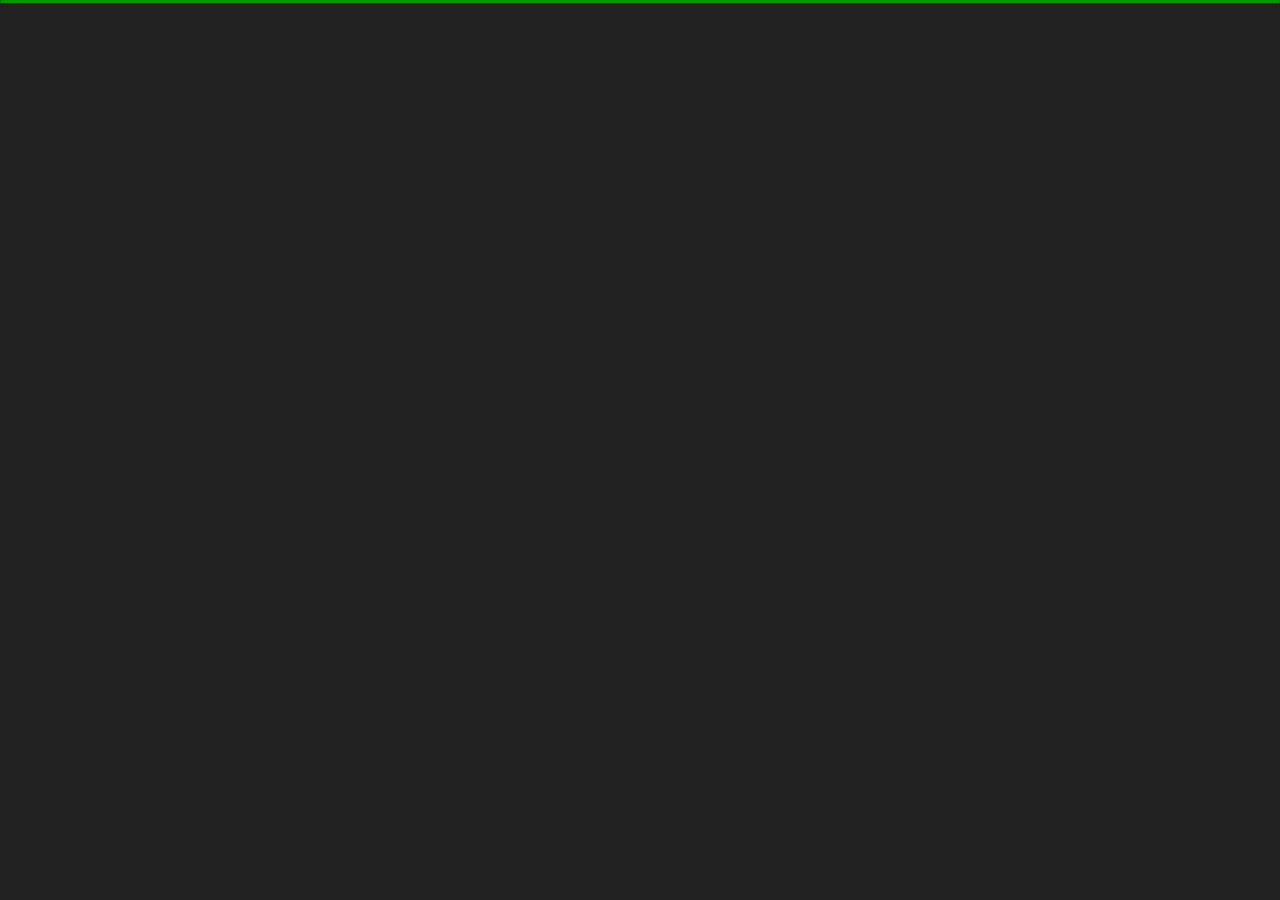
<file: index.html>
<!DOCTYPE html>
<html lang="en">

<head>
    <meta charset="utf-8">
    <title>Personal Portfolio</title>
    <meta name="viewport" content="width=device-width, initial-scale=1">

    <!-- Template Google Fonts -->
    <link href="https://fonts.googleapis.com/css?family=Poppins:400,400i,500,500i,600,600i,700,700i,800,800i,900,900i" rel="stylesheet">
    <link href="https://fonts.googleapis.com/css?family=Open+Sans:300,400,400i,600,600i,700" rel="stylesheet">

    <!-- Template CSS Files -->
    <link href="css/bootstrap.min.css" rel="stylesheet">
    <link href="css/preloader.min.css" rel="stylesheet">
    <link href="css/circle.css" rel="stylesheet">
    <link href="css/font-awesome.min.css" rel="stylesheet">
    <link href="css/fm.revealator.jquery.min.css" rel="stylesheet">
    <link href="css/style.css" rel="stylesheet">
    <!-- Modernizr JS File -->
    <script src="js/modernizr.custom.js"></script>
</head>

<body class="home">

<!-- Header Starts -->
<header class="header" id="navbar-collapse-toggle">
    <!-- Fixed Navigation Starts -->
    <ul class="icon-menu d-none d-lg-block revealator-slideup revealator-once revealator-delay1">
        <li class="icon-box active">
            <i class="fa fa-home"></i>
            <a href="index.html">
                <h2>Home</h2>
            </a>
        </li>
        <li class="icon-box">
            <i class="fa fa-user"></i>
            <a href="about.html">
                <h2>About</h2>
            </a>
        </li>
        <li class="icon-box">
            <i class="fa fa-briefcase"></i>
            <a href="portfolio.html">
                <h2>Portfolio</h2>
            </a>
        </li>
        <li class="icon-box">
            <i class="fa fa-envelope-open"></i>
            <a href="contact.html">
                <h2>Contact</h2>
            </a>
        </li>
        <li class="icon-box">
            <i class="fa fa-comments"></i>
            <a href="blog.html">
                <h2>Blog</h2>
            </a>
        </li>
    </ul>
    <!-- Fixed Navigation Ends -->
    <!-- Mobile Menu Starts -->
    <nav role="navigation" class="d-block d-lg-none">
        <div id="menuToggle">
            <input type="checkbox" />
            <span></span>
            <span></span>
            <span></span>
            <ul class="list-unstyled" id="menu">
                <li class="active"><a href="index.html"><i class="fa fa-home"></i><span>Home</span></a></li>
                <li><a href="about.html"><i class="fa fa-user"></i><span>About</span></a></li>
                <li><a href="portfolio.html"><i class="fa fa-folder-open"></i><span>Portfolio</span></a></li>
                <li><a href="contact.html"><i class="fa fa-envelope-open"></i><span>Contact</span></a></li>
                <li><a href="blog.html"><i class="fa fa-comments"></i><span>Blog</span></a></li>
            </ul>
        </div>
    </nav>
    <!-- Mobile Menu Ends -->
</header>
<!-- Header Ends -->
<!-- Main Content Starts -->
<section class="container-fluid main-container container-home p-0 revealator-slideup revealator-once revealator-delay1">
    <div class="color-block d-none d-lg-block"></div>
    <div class="row home-details-container align-items-center">
        <div class="col-lg-4 bg position-fixed d-none d-lg-block"></div>
        <div class="col-12 col-lg-8 offset-lg-4 home-details text-left text-sm-center text-lg-left">
            <div>
                <img src="img/img-mobile.jpg" class="img-fluid main-img-mobile d-none d-sm-block d-lg-none" alt="my picture" />
                <h6 class="text-uppercase open-sans-font mb-0 d-block d-sm-none d-lg-block">hi there !</h6>
                <h1 class="text-uppercase poppins-font"><span>I'm</span> Masum Billah</h1>
                <p class="open-sans-font">I'm a Themeforest based web designer & front‑end developer focused on crafting clean & user‑friendly experiences, I am passionate about building excellent software that improves the lives of those around me.</p>
                <a href="about.html" class="btn btn-about">more about me</a>
            </div>
        </div>
    </div>
</section>
<!-- Main Content Ends -->

<!-- Template JS Files -->
<script src="js/jquery-3.5.0.min.js"></script>
<script src="js/styleswitcher.js"></script>
<script src="js/preloader.min.js"></script>
<script src="js/fm.revealator.jquery.min.js"></script>
<script src="js/imagesloaded.pkgd.min.js"></script>
<script src="js/masonry.pkgd.min.js"></script>
<script src="js/classie.js"></script>
<script src="js/cbpGridGallery.js"></script>
<script src="js/jquery.hoverdir.js"></script>
<script src="js/popper.min.js"></script>
<script src="js/bootstrap.js"></script>
<script src="js/custom.js"></script>

</body>

</html>
</file>
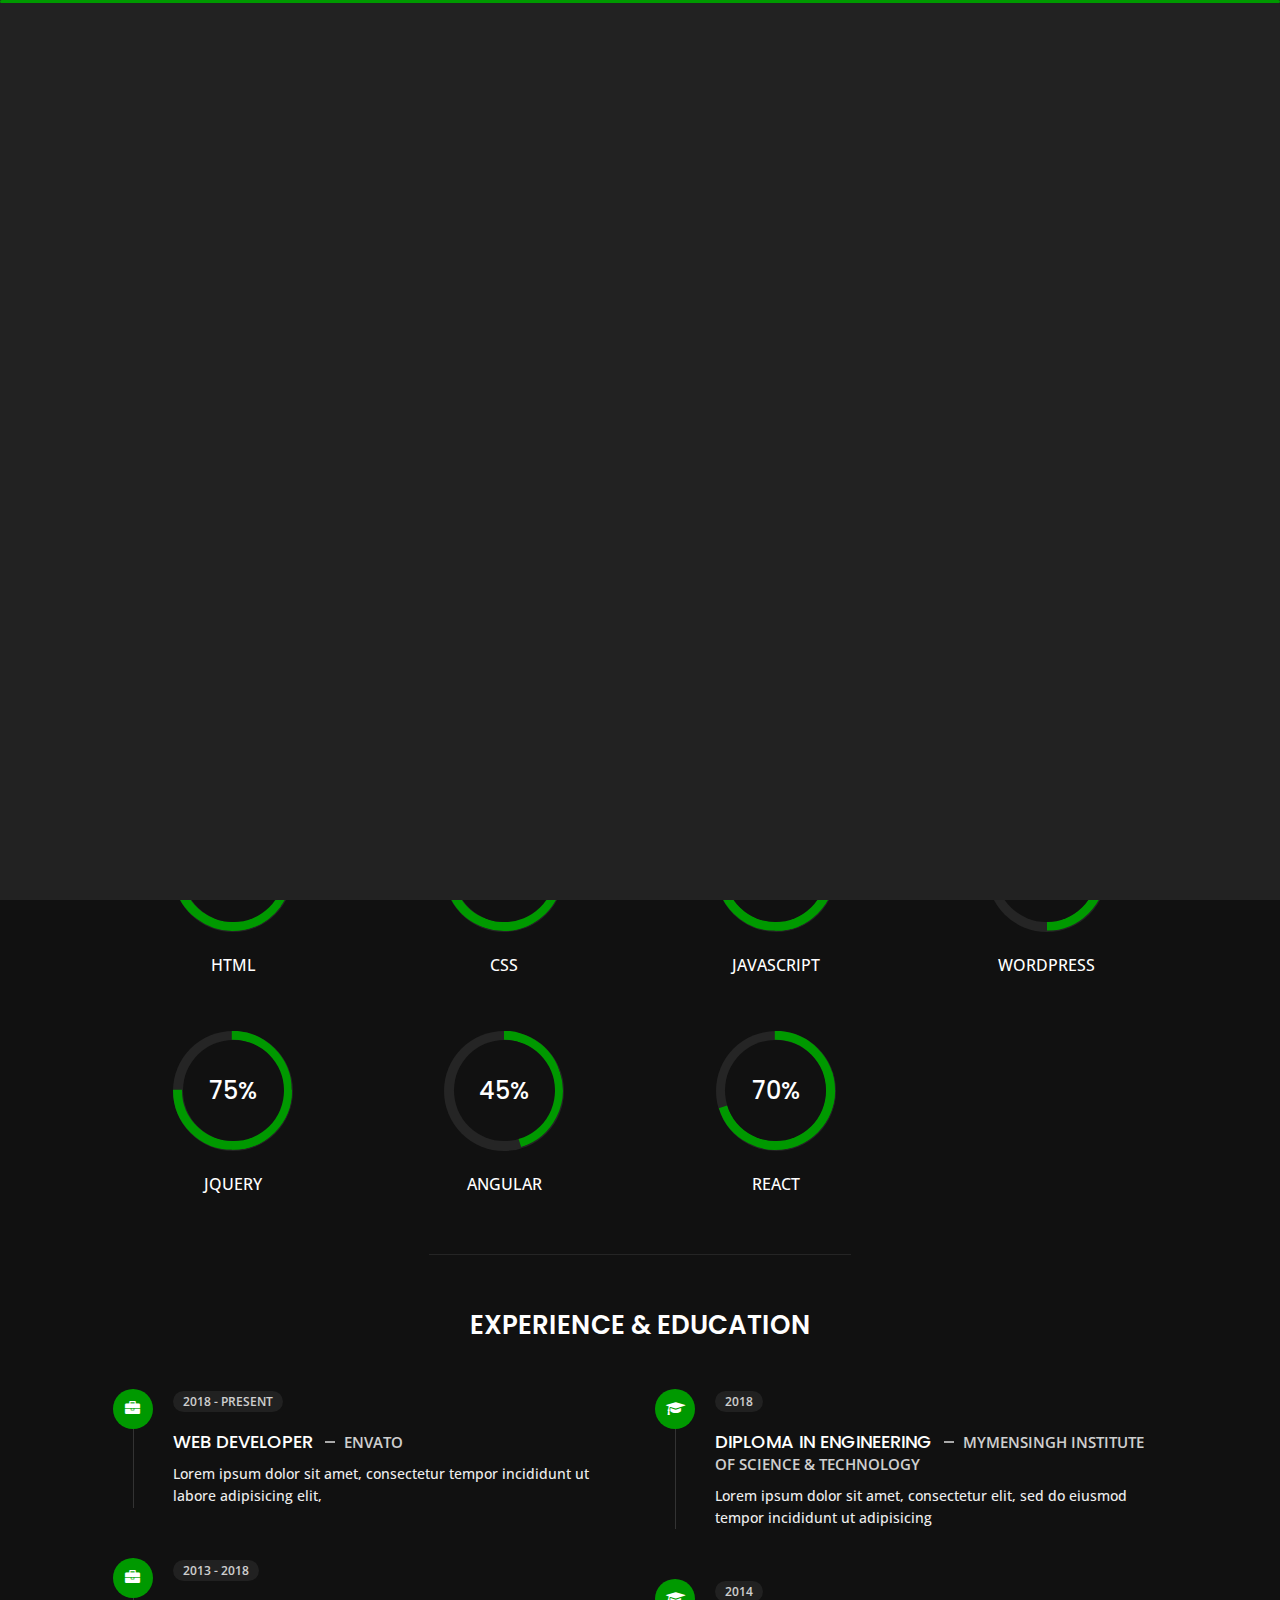
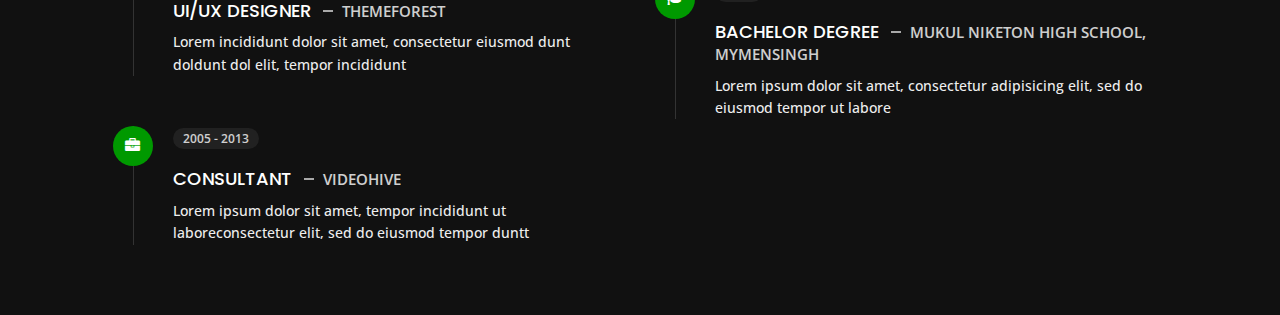
<file: about.html>
<!DOCTYPE html>
<html lang="en">

<head>
    <meta charset="utf-8">
    <title>About - Personal Portfolio</title>
    <meta name="viewport" content="width=device-width, initial-scale=1">

    <!-- Template Google Fonts -->
    <link href="https://fonts.googleapis.com/css?family=Poppins:400,400i,500,500i,600,600i,700,700i,800,800i,900,900i" rel="stylesheet">
    <link href="https://fonts.googleapis.com/css?family=Open+Sans:300,400,400i,600,600i,700" rel="stylesheet">

    <!-- Template CSS Files -->
    <link href="css/bootstrap.min.css" rel="stylesheet">
    <link href="css/preloader.min.css" rel="stylesheet">
    <link href="css/circle.css" rel="stylesheet">
    <link href="css/font-awesome.min.css" rel="stylesheet">
    <link href="css/fm.revealator.jquery.min.css" rel="stylesheet">
    <link href="css/style.css" rel="stylesheet">

   
    <!-- Modernizr JS File -->
    <script src="js/modernizr.custom.js"></script>
</head>

<body class="about">

<!-- Header Starts -->
<header class="header" id="navbar-collapse-toggle">
    <!-- Fixed Navigation Starts -->
    <ul class="icon-menu d-none d-lg-block revealator-slideup revealator-once revealator-delay1">
        <li class="icon-box">
            <i class="fa fa-home"></i>
            <a href="index.html">
                <h2>Home</h2>
            </a>
        </li>
        <li class="icon-box active">
            <i class="fa fa-user"></i>
            <a href="about.html">
                <h2>About</h2>
            </a>
        </li>
        <li class="icon-box">
            <i class="fa fa-briefcase"></i>
            <a href="portfolio.html">
                <h2>Portfolio</h2>
            </a>
        </li>
        <li class="icon-box">
            <i class="fa fa-envelope-open"></i>
            <a href="contact.html">
                <h2>Contact</h2>
            </a>
        </li>
        <li class="icon-box">
            <i class="fa fa-comments"></i>
            <a href="blog.html">
                <h2>Blog</h2>
            </a>
        </li>
    </ul>
    <!-- Fixed Navigation Ends -->
    <!-- Mobile Menu Starts -->
    <nav role="navigation" class="d-block d-lg-none">
        <div id="menuToggle">
            <input type="checkbox" />
            <span></span>
            <span></span>
            <span></span>
            <ul class="list-unstyled" id="menu">
                <li><a href="index.html"><i class="fa fa-home"></i><span>Home</span></a></li>
                <li class="active"><a href="about.html"><i class="fa fa-user"></i><span>About</span></a></li>
                <li><a href="portfolio.html"><i class="fa fa-folder-open"></i><span>Portfolio</span></a></li>
                <li><a href="contact.html"><i class="fa fa-envelope-open"></i><span>Contact</span></a></li>
                <li><a href="blog.html"><i class="fa fa-comments"></i><span>Blog</span></a></li>
            </ul>
        </div>
    </nav>
    <!-- Mobile Menu Ends -->
</header>
<!-- Header Ends -->
<!-- Page Title Starts -->
<section class="title-section text-left text-sm-center revealator-slideup revealator-once revealator-delay1">
    <h1>ABOUT <span>ME</span></h1>
    <span class="title-bg">Resume</span>
</section>
<!-- Page Title Ends -->
<!-- Main Content Starts -->
<section class="main-content revealator-slideup revealator-once revealator-delay1">
    <div class="container">
        <div class="row">
            <!-- Personal Info Starts -->
            <div class="col-12 col-lg-5 col-xl-6">
                <div class="row">
                    <div class="col-12">
                        <h3 class="text-uppercase custom-title mb-0 ft-wt-600">personal infos</h3>
                    </div>
                    <div class="col-12 d-block d-sm-none">
                        <img src="img/img-mobile.jpg" class="img-fluid main-img-mobile" alt="my picture" />
                    </div>
                    <div class="col-6">
                        <ul class="about-list list-unstyled open-sans-font">
                            <li> <span class="title">first name :</span> <span class="value d-block d-sm-inline-block d-lg-block d-xl-inline-block">Masum</span> </li>
                            <li> <span class="title">last name :</span> <span class="value d-block d-sm-inline-block d-lg-block d-xl-inline-block">Billah</span> </li>
                            <li> <span class="title">Age :</span> <span class="value d-block d-sm-inline-block d-lg-block d-xl-inline-block">22 Years</span> </li>
                            <li> <span class="title">Nationality :</span> <span class="value d-block d-sm-inline-block d-lg-block d-xl-inline-block">Bangladeshi</span> </li>
                            <li> <span class="title">Freelance :</span> <span class="value d-block d-sm-inline-block d-lg-block d-xl-inline-block">Available</span> </li>
                        </ul>
                    </div>
                    <div class="col-6">
                        <ul class="about-list list-unstyled open-sans-font">
                            <li> <span class="title">Address :</span> <span class="value d-block d-sm-inline-block d-lg-block d-xl-inline-block">Purohitpara, Mymensingh</span> </li>
                            <li> <span class="title">phone :</span> <span class="value d-block d-sm-inline-block d-lg-block d-xl-inline-block">+8801850022267</span> </li>
                            <li> <span class="title">Email :</span> <span class="value d-block d-sm-inline-block d-lg-block d-xl-inline-block">masumbillah065@gmail.com</span> </li>
                            <li> <span class="title">Skype :</span> <span class="value d-block d-sm-inline-block d-lg-block d-xl-inline-block">masum.billah006</span> </li>
                            <li> <span class="title">langages :</span> <span class="value d-block d-sm-inline-block d-lg-block d-xl-inline-block">Bangla, English</span> </li>
                        </ul>
                    </div>
                    <div class="col-12 mt-3">
                        <a href="#" class="btn btn-download">Download CV</a>
                    </div>
                </div>
            </div>
            <!-- Personal Info Ends -->
            <!-- Boxes Starts -->
            <div class="col-12 col-lg-7 col-xl-6 mt-5 mt-lg-0">
                <div class="row">
                    <div class="col-12">
                        <div class="box-stats with-margin">
                            <h3 class="poppins-font position-relative">3</h3>
                            <p class="open-sans-font m-0 position-relative text-uppercase">years of <span class="d-block">experience</span></p>
                        </div>
                    </div>
                    <div class="col-12">
                        <div class="box-stats with-margin">
                            <h3 class="poppins-font position-relative">30</h3>
                            <p class="open-sans-font m-0 position-relative text-uppercase">completed <span class="d-block">projects</span></p>
                        </div>
                    </div>
<!--                     <div class="col-6">
                        <div class="box-stats">
                            <h3 class="poppins-font position-relative">81</h3>
                            <p class="open-sans-font m-0 position-relative text-uppercase">Happy<span class="d-block">customers</span></p>
                        </div>
                    </div>
                    <div class="col-6">
                        <div class="box-stats">
                            <h3 class="poppins-font position-relative">53</h3>
                            <p class="open-sans-font m-0 position-relative text-uppercase">awards <span class="d-block">won</span></p>
                        </div>
                    </div> -->
                </div>
            </div>
            <!-- Boxes Ends -->
        </div>
        <hr class="separator">
        <!-- Skills Starts -->
        <div class="row">
            <div class="col-12">
                <h3 class="text-uppercase pb-4 pb-sm-5 mb-3 mb-sm-0 text-left text-sm-center custom-title ft-wt-600">My Skills</h3>
            </div>
            <div class="col-6 col-md-3 mb-3 mb-sm-5">
                <div class="c100 p85">
                    <span>85%</span>
                    <div class="slice">
                        <div class="bar"></div>
                        <div class="fill"></div>
                    </div>
                </div>
                <h6 class="text-uppercase open-sans-font text-center mt-2 mt-sm-4">html</h6>
            </div>
            <div class="col-6 col-md-3 mb-3 mb-sm-5">
                <div class="c100 p80">
                    <span>80%</span>
                    <div class="slice">
                        <div class="bar"></div>
                        <div class="fill"></div>
                    </div>
                </div>
                <h6 class="text-uppercase open-sans-font text-center mt-2 mt-sm-4">css</h6>
            </div>
            <div class="col-6 col-md-3 mb-3 mb-sm-5">
                <div class="c100 p75">
                    <span>75%</span>
                    <div class="slice">
                        <div class="bar"></div>
                        <div class="fill"></div>
                    </div>
                </div>
                <h6 class="text-uppercase open-sans-font text-center mt-2 mt-sm-4">javascript</h6>
            </div>
<!--             <div class="col-6 col-md-3 mb-3 mb-sm-5">
                <div class="c100 p66">
                    <span>66%</span>
                    <div class="slice">
                        <div class="bar"></div>
                        <div class="fill"></div>
                    </div>
                </div>
                <h6 class="text-uppercase open-sans-font text-center mt-2 mt-sm-4">php</h6>
            </div> -->
            <div class="col-6 col-md-3 mb-3 mb-sm-5">
                <div class="c100 p50">
                    <span>50%</span>
                    <div class="slice">
                        <div class="bar"></div>
                        <div class="fill"></div>
                    </div>
                </div>
                <h6 class="text-uppercase open-sans-font text-center mt-2 mt-sm-4">wordpress</h6>
            </div>
            <div class="col-6 col-md-3 mb-3 mb-sm-5">
                <div class="c100 p75">
                    <span>75%</span>
                    <div class="slice">
                        <div class="bar"></div>
                        <div class="fill"></div>
                    </div>
                </div>
                <h6 class="text-uppercase open-sans-font text-center mt-2 mt-sm-4">jquery</h6>
            </div>
            <div class="col-6 col-md-3 mb-3 mb-sm-5">
                <div class="c100 p45">
                    <span>45%</span>
                    <div class="slice">
                        <div class="bar"></div>
                        <div class="fill"></div>
                    </div>
                </div>
                <h6 class="text-uppercase open-sans-font text-center mt-2 mt-sm-4">angular</h6>
            </div>
            <div class="col-6 col-md-3 mb-3 mb-sm-5">
                <div class="c100 p70">
                    <span>70%</span>
                    <div class="slice">
                        <div class="bar"></div>
                        <div class="fill"></div>
                    </div>
                </div>
                <h6 class="text-uppercase open-sans-font text-center mt-2 mt-sm-4">react</h6>
            </div>
        </div>
        <!-- Skills Ends -->
        <hr class="separator mt-1">
        <!-- Experience & Education Starts -->
        <div class="row">
            <div class="col-12">
                <h3 class="text-uppercase pb-5 mb-0 text-left text-sm-center custom-title ft-wt-600">Experience <span>&</span> Education</h3>
            </div>
            <div class="col-lg-6 m-15px-tb">
                <div class="resume-box">
                    <ul>
                        <li>
                            <div class="icon">
                                <i class="fa fa-briefcase"></i>
                            </div>
                            <span class="time open-sans-font text-uppercase">2018 - Present</span>
                            <h5 class="poppins-font text-uppercase">Web Developer <span class="place open-sans-font">Envato</span></h5>
                            <p class="open-sans-font">Lorem ipsum dolor sit amet, consectetur tempor incididunt ut labore adipisicing elit, </p>
                        </li>
                        <li>
                            <div class="icon">
                                <i class="fa fa-briefcase"></i>
                            </div>
                            <span class="time open-sans-font text-uppercase">2013 - 2018</span>
                            <h5 class="poppins-font text-uppercase">UI/UX Designer <span class="place open-sans-font">Themeforest</span></h5>
                            <p class="open-sans-font">Lorem incididunt dolor sit amet, consectetur eiusmod dunt doldunt dol elit, tempor incididunt</p>
                        </li>
                        <li>
                            <div class="icon">
                                <i class="fa fa-briefcase"></i>
                            </div>
                            <span class="time open-sans-font text-uppercase">2005 - 2013</span>
                            <h5 class="poppins-font text-uppercase">Consultant <span class="place open-sans-font">Videohive</span></h5>
                            <p class="open-sans-font">Lorem ipsum dolor sit amet, tempor incididunt ut laboreconsectetur elit, sed do eiusmod tempor duntt</p>
                        </li>
                    </ul>
                </div>
            </div>
            <div class="col-lg-6 m-15px-tb">
                <div class="resume-box">
                    <ul>
                        <!-- <li>
                            <div class="icon">
                                <i class="fa fa-graduation-cap"></i>
                            </div>
                            <span class="time open-sans-font text-uppercase">2015</span>
                            <h5 class="poppins-font text-uppercase">Engineering Degree <span class="place open-sans-font">Oxford University</span></h5>
                            <p class="open-sans-font">Lorem ipsum dolor sit amet, consectetur adipisicing elit, sed do tempor incididunt ut labore</p>
                        </li> -->
                        <li>
                            <div class="icon">
                                <i class="fa fa-graduation-cap"></i>
                            </div>
                            <span class="time open-sans-font text-uppercase">2018</span>
                            <h5 class="poppins-font text-uppercase">Diploma in Engineering <span class="place open-sans-font">Mymensingh Institute of Science &amp; Technology</span></h5>
                            <p class="open-sans-font">Lorem ipsum dolor sit amet, consectetur elit, sed do eiusmod tempor incididunt ut adipisicing</p>
                        </li>
                        <li>
                            <div class="icon">
                                <i class="fa fa-graduation-cap"></i>
                            </div>
                            <span class="time open-sans-font text-uppercase">2014</span>
                            <h5 class="poppins-font text-uppercase">Bachelor Degree <span class="place open-sans-font">Mukul Niketon High School, Mymensingh</span></h5>
                            <p class="open-sans-font">Lorem ipsum dolor sit amet, consectetur adipisicing elit, sed do eiusmod tempor ut labore</p>
                        </li>
                    </ul>
                </div>
            </div>
        </div>
        <!-- Experience & Education Ends -->
    </div>
</section>
<!-- Main Content Ends -->

<!-- Template JS Files -->
<script src="js/jquery-3.5.0.min.js"></script>
<script src="js/styleswitcher.js"></script>
<script src="js/preloader.min.js"></script>
<script src="js/fm.revealator.jquery.min.js"></script>
<script src="js/imagesloaded.pkgd.min.js"></script>
<script src="js/masonry.pkgd.min.js"></script>
<script src="js/classie.js"></script>
<script src="js/cbpGridGallery.js"></script>
<script src="js/jquery.hoverdir.js"></script>
<script src="js/popper.min.js"></script>
<script src="js/bootstrap.js"></script>
<script src="js/custom.js"></script>

</body>

</html>
</file>
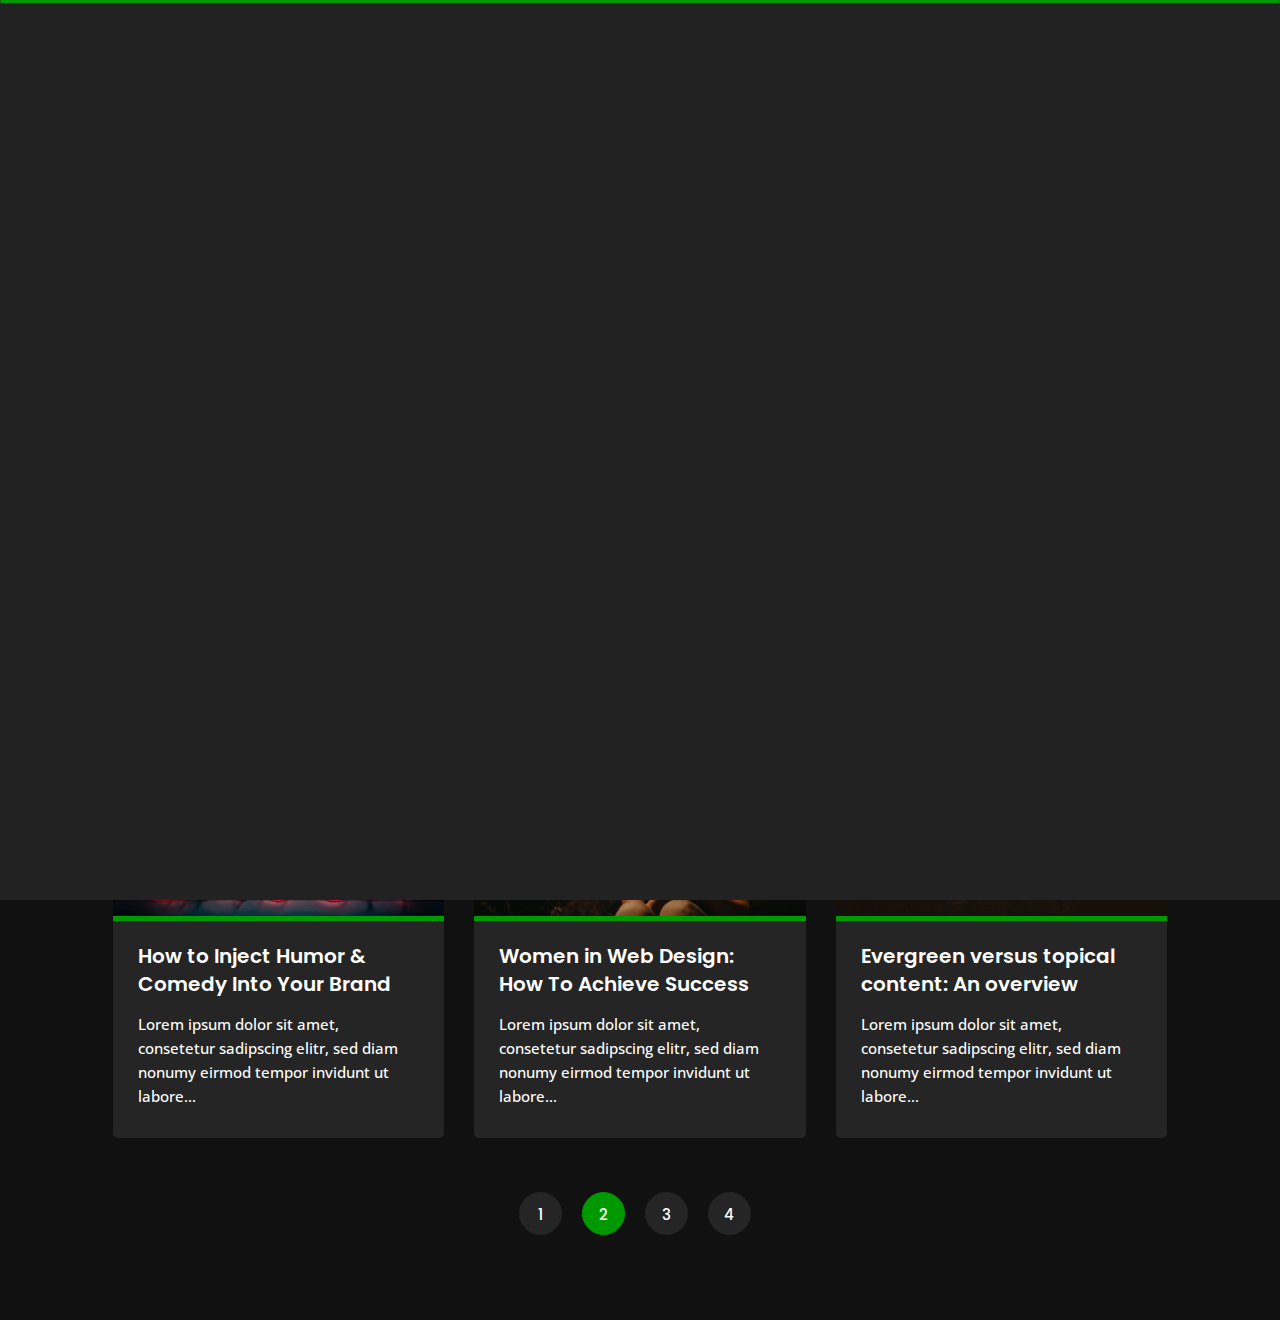
<file: blog.html>
<!DOCTYPE html>
<html lang="en">

<head>
    <meta charset="utf-8">
    <title>Blog - Personal Portfolio</title>
    <meta name="viewport" content="width=device-width, initial-scale=1">

    <!-- Template Google Fonts -->
    <link href="https://fonts.googleapis.com/css?family=Poppins:400,400i,500,500i,600,600i,700,700i,800,800i,900,900i" rel="stylesheet">
    <link href="https://fonts.googleapis.com/css?family=Open+Sans:300,400,400i,600,600i,700" rel="stylesheet">

    <!-- Template CSS Files -->
    <link href="css/bootstrap.min.css" rel="stylesheet">
    <link href="css/preloader.min.css" rel="stylesheet">
    <link href="css/circle.css" rel="stylesheet">
    <link href="css/font-awesome.min.css" rel="stylesheet">
    <link href="css/fm.revealator.jquery.min.css" rel="stylesheet">
    <link href="css/style.css" rel="stylesheet">

   
    <!-- Modernizr JS File -->
    <script src="js/modernizr.custom.js"></script>
</head>

<body class="blog">
<!-- Header Starts -->
<header class="header" id="navbar-collapse-toggle">
    <!-- Fixed Navigation Starts -->
    <ul class="icon-menu d-none d-lg-block revealator-slideup revealator-once revealator-delay1">
        <li class="icon-box">
            <i class="fa fa-home"></i>
            <a href="index.html">
                <h2>Home</h2>
            </a>
        </li>
        <li class="icon-box">
            <i class="fa fa-user"></i>
            <a href="about.html">
                <h2>About</h2>
            </a>
        </li>
        <li class="icon-box">
            <i class="fa fa-briefcase"></i>
            <a href="portfolio.html">
                <h2>Portfolio</h2>
            </a>
        </li>
        <li class="icon-box">
            <i class="fa fa-envelope-open"></i>
            <a href="contact.html">
                <h2>Contact</h2>
            </a>
        </li>
        <li class="icon-box active">
            <i class="fa fa-comments"></i>
            <a href="blog.html">
                <h2>Blog</h2>
            </a>
        </li>
    </ul>
    <!-- Fixed Navigation Ends -->
    <!-- Mobile Menu Starts -->
    <nav role="navigation" class="d-block d-lg-none">
        <div id="menuToggle">
            <input type="checkbox" />
            <span></span>
            <span></span>
            <span></span>
            <ul class="list-unstyled" id="menu">
                <li><a href="index.html"><i class="fa fa-home"></i><span>Home</span></a></li>
                <li><a href="about.html"><i class="fa fa-user"></i><span>About</span></a></li>
                <li><a href="portfolio.html"><i class="fa fa-folder-open"></i><span>Portfolio</span></a></li>
                <li><a href="contact.html"><i class="fa fa-envelope-open"></i><span>Contact</span></a></li>
                <li class="active"><a href="blog.html"><i class="fa fa-comments"></i><span>Blog</span></a></li>
            </ul>
        </div>
    </nav>
    <!-- Mobile Menu Ends -->
</header>
<!-- Header Ends -->
<!-- Page Title Starts -->
<section class="title-section text-left text-sm-center revealator-slideup revealator-once revealator-delay1">
    <h1>my <span>blog</span></h1>
    <span class="title-bg">posts</span>
</section>
<!-- Page Title Ends -->
<!-- Main Content Starts -->
<section class="main-content revealator-slideup revealator-once revealator-delay1">
    <div class="container">
        <!-- Articles Starts -->
        <div class="row">
            <!-- Article Starts -->
            <div class="col-12 col-md-6 col-lg-6 col-xl-4 mb-30">
                <article class="post-container">
                    <div class="post-thumb">
                        <a href="blog-post.html" class="d-block position-relative overflow-hidden">
                            <img src="img/blog/blog-post-1.jpg" class="img-fluid" alt="Blog Post">
                        </a>
                    </div>
                    <div class="post-content">
                        <div class="entry-header">
                            <h3><a href="blog-post.html">How to Own Your Audience by Creating an Email List</a></h3>
                        </div>
                        <div class="entry-content open-sans-font">
                            <p>Lorem ipsum dolor sit amet, consetetur sadipscing elitr, sed diam nonumy eirmod tempor invidunt ut labore...
                            </p>
                        </div>
                    </div>
                </article>
            </div>
            <!-- Article Ends -->
            <!-- Article Starts -->
            <div class="col-12 col-md-6 col-lg-6 col-xl-4 mb-30">
                <article class="post-container">
                    <div class="post-thumb">
                        <a href="blog-post.html" class="d-block position-relative overflow-hidden">
                            <img src="img/blog/blog-post-2.jpg" class="img-fluid" alt="">
                        </a>
                    </div>
                    <div class="post-content">
                        <div class="entry-header">
                            <h3><a href="blog-post.html">Top 10 Toolkits for Deep Learning in 2020</a></h3>
                        </div>
                        <div class="entry-content open-sans-font">
                            <p>Lorem ipsum dolor sit amet, consetetur sadipscing elitr, sed diam nonumy eirmod tempor invidunt ut labore...
                            </p>
                        </div>
                    </div>
                </article>
            </div>
            <!-- Article Ends -->
            <!-- Article Starts -->
            <div class="col-12 col-md-6 col-lg-6 col-xl-4 mb-30">
                <article class="post-container">
                    <div class="post-thumb">
                        <a href="blog-post.html" class="d-block position-relative overflow-hidden">
                            <img src="img/blog/blog-post-3.jpg" class="img-fluid" alt="">
                        </a>
                    </div>
                    <div class="post-content">
                        <div class="entry-header">
                            <h3><a href="blog-post.html">Everything You Need to Know About Web Accessibility</a></h3>
                        </div>
                        <div class="entry-content open-sans-font">
                            <p>Lorem ipsum dolor sit amet, consetetur sadipscing elitr, sed diam nonumy eirmod tempor invidunt ut labore...
                            </p>
                        </div>
                    </div>
                </article>
            </div>
            <!-- Article Ends -->
            <!-- Article Starts -->
            <div class="col-12 col-md-6 col-lg-6 col-xl-4 mb-30">
                <article class="post-container">
                    <div class="post-thumb">
                        <a href="blog-post.html" class="d-block position-relative overflow-hidden">
                            <img src="img/blog/blog-post-4.jpg" class="img-fluid" alt="">
                        </a>
                    </div>
                    <div class="post-content">
                        <div class="entry-header">
                            <h3><a href="blog-post.html">How to Inject Humor & Comedy Into Your Brand</a></h3>
                        </div>
                        <div class="entry-content open-sans-font">
                            <p>Lorem ipsum dolor sit amet, consetetur sadipscing elitr, sed diam nonumy eirmod tempor invidunt ut labore...
                            </p>
                        </div>
                    </div>
                </article>
            </div>
            <!-- Article Ends -->
            <!-- Article Starts -->
            <div class="col-12 col-md-6 col-lg-6 col-xl-4 mb-30">
                <article class="post-container">
                    <div class="post-thumb">
                        <a href="blog-post.html" class="d-block position-relative overflow-hidden">
                            <img src="img/blog/blog-post-5.jpg" class="img-fluid" alt="">
                        </a>
                    </div>
                    <div class="post-content">
                        <div class="entry-header">
                            <h3><a href="blog-post.html">Women in Web Design: How To Achieve Success</a></h3>
                        </div>
                        <div class="entry-content open-sans-font">
                            <p>Lorem ipsum dolor sit amet, consetetur sadipscing elitr, sed diam nonumy eirmod tempor invidunt ut labore...
                            </p>
                        </div>
                    </div>
                </article>
            </div>
            <!-- Article Ends -->
            <!-- Article Starts -->
            <div class="col-12 col-md-6 col-lg-6 col-xl-4 mb-30">
                <article class="post-container">
                    <div class="post-thumb">
                        <a href="blog-post.html" class="d-block position-relative overflow-hidden">
                            <img src="img/blog/blog-post-6.jpg" class="img-fluid" alt="">
                        </a>
                    </div>
                    <div class="post-content">
                        <div class="entry-header">
                            <h3><a href="blog-post.html">Evergreen versus topical content: An overview</a></h3>
                        </div>
                        <div class="entry-content open-sans-font">
                            <p>Lorem ipsum dolor sit amet, consetetur sadipscing elitr, sed diam nonumy eirmod tempor invidunt ut labore...
                            </p>
                        </div>
                    </div>
                </article>
            </div>
            <!-- Article Ends -->
            <!-- Pagination Starts -->
            <div class="col-12 mt-4">
                <nav aria-label="Page navigation example">
                    <ul class="pagination justify-content-center mb-0">
                        <li class="page-item"><a class="page-link" href="#">1</a></li>
                        <li class="page-item active"><a class="page-link" href="#">2</a></li>
                        <li class="page-item"><a class="page-link" href="#">3</a></li>
                        <li class="page-item"><a class="page-link" href="#">4</a></li>
                    </ul>
                </nav>
            </div>
            <!-- Pagination Ends -->
        </div>
        <!-- Articles Ends -->
    </div>

</section>

<!-- Template JS Files -->
<script src="js/jquery-3.5.0.min.js"></script>
<script src="js/styleswitcher.js"></script>
<script src="js/preloader.min.js"></script>
<script src="js/fm.revealator.jquery.min.js"></script>
<script src="js/imagesloaded.pkgd.min.js"></script>
<script src="js/masonry.pkgd.min.js"></script>
<script src="js/classie.js"></script>
<script src="js/cbpGridGallery.js"></script>
<script src="js/jquery.hoverdir.js"></script>
<script src="js/popper.min.js"></script>
<script src="js/bootstrap.js"></script>
<script src="js/custom.js"></script>

</body>

</html>
</file>
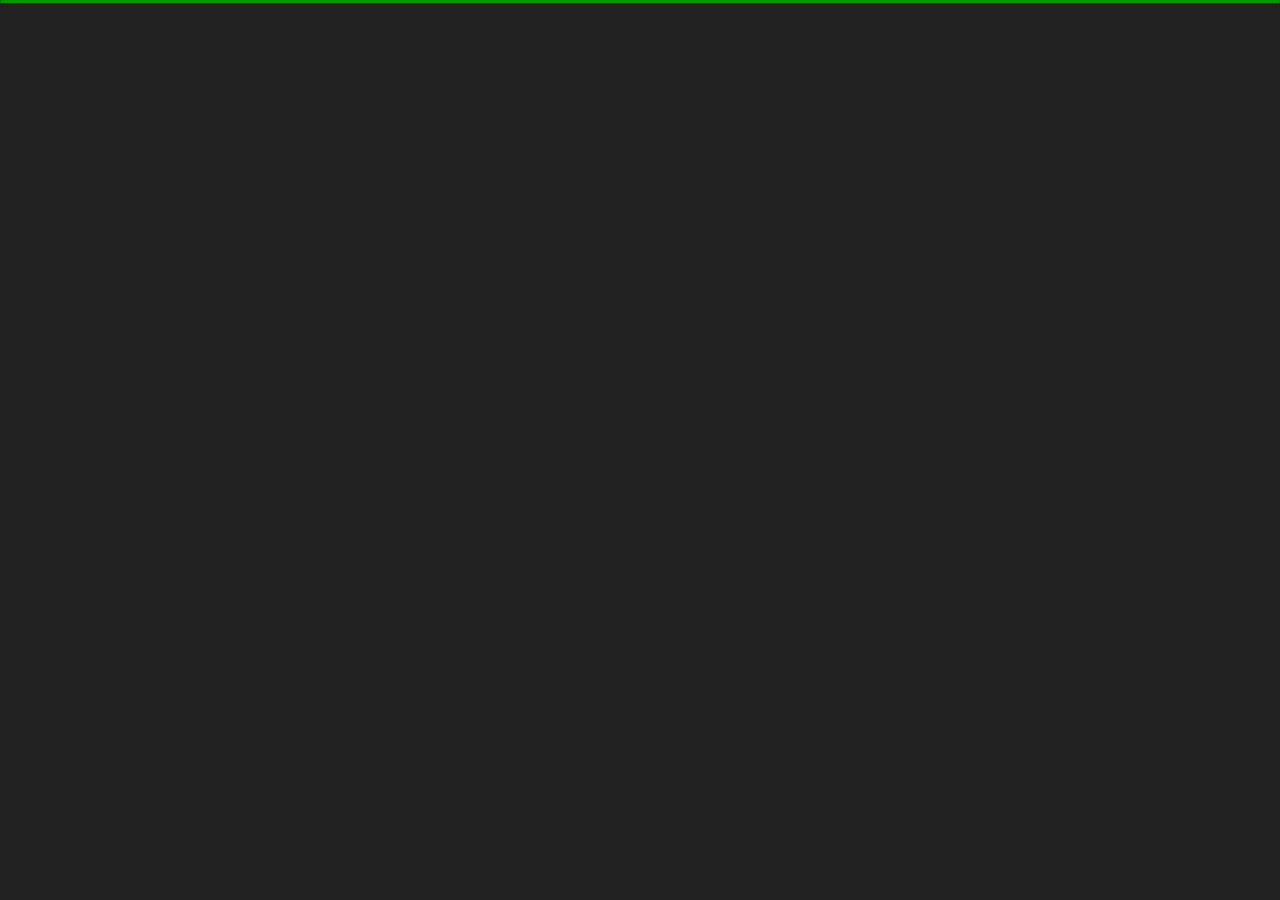
<file: contact.html>
<!DOCTYPE html>
<html lang="en">

<head>
    <meta charset="utf-8">
    <title>Contact - Personal Portfolio</title>
    <meta name="viewport" content="width=device-width, initial-scale=1">

    <!-- Template Google Fonts -->
    <link href="https://fonts.googleapis.com/css?family=Poppins:400,400i,500,500i,600,600i,700,700i,800,800i,900,900i" rel="stylesheet">
    <link href="https://fonts.googleapis.com/css?family=Open+Sans:300,400,400i,600,600i,700" rel="stylesheet">

    <!-- Template CSS Files -->
    <link href="css/bootstrap.min.css" rel="stylesheet">
    <link href="css/preloader.min.css" rel="stylesheet">
    <link href="css/circle.css" rel="stylesheet">
    <link href="css/font-awesome.min.css" rel="stylesheet">
    <link href="css/fm.revealator.jquery.min.css" rel="stylesheet">
    <link href="css/style.css" rel="stylesheet">

   
    <!-- Modernizr JS File -->
    <script src="js/modernizr.custom.js"></script>
</head>

<body class="contact">

<!-- Header Starts -->
<header class="header" id="navbar-collapse-toggle">
    <!-- Fixed Navigation Starts -->
    <ul class="icon-menu d-none d-lg-block revealator-slideup revealator-once revealator-delay1">
        <li class="icon-box">
            <i class="fa fa-home"></i>
            <a href="index.html">
                <h2>Home</h2>
            </a>
        </li>
        <li class="icon-box">
            <i class="fa fa-user"></i>
            <a href="about.html">
                <h2>About</h2>
            </a>
        </li>
        <li class="icon-box">
            <i class="fa fa-briefcase"></i>
            <a href="portfolio.html">
                <h2>Portfolio</h2>
            </a>
        </li>
        <li class="icon-box active">
            <i class="fa fa-envelope-open"></i>
            <a href="contact.html">
                <h2>Contact</h2>
            </a>
        </li>
        <li class="icon-box">
            <i class="fa fa-comments"></i>
            <a href="blog.html">
                <h2>Blog</h2>
            </a>
        </li>
    </ul>
    <!-- Fixed Navigation Ends -->
    <!-- Mobile Menu Starts -->
    <nav role="navigation" class="d-block d-lg-none">
        <div id="menuToggle">
            <input type="checkbox" />
            <span></span>
            <span></span>
            <span></span>
            <ul class="list-unstyled" id="menu">
                <li><a href="index.html"><i class="fa fa-home"></i><span>Home</span></a></li>
                <li><a href="about.html"><i class="fa fa-user"></i><span>About</span></a></li>
                <li><a href="portfolio.html"><i class="fa fa-folder-open"></i><span>Portfolio</span></a></li>
                <li class="active"><a href="contact.html"><i class="fa fa-envelope-open"></i><span>Contact</span></a></li>
                <li><a href="blog.html"><i class="fa fa-comments"></i><span>Blog</span></a></li>
            </ul>
        </div>
    </nav>
    <!-- Mobile Menu Ends -->
</header>
<!-- Header Ends -->
<!-- Page Title Starts -->
<section class="title-section text-left text-sm-center revealator-slideup revealator-once revealator-delay1">
    <h1>get in <span>touch</span></h1>
    <span class="title-bg">contact</span>
</section>
<!-- Page Title Ends -->
<!-- Main Content Starts -->
<section class="main-content revealator-slideup revealator-once revealator-delay1">
    <div class="container">
        <div class="row">
            <!-- Left Side Starts -->
            <div class="col-12 col-lg-4">
                <h3 class="text-uppercase custom-title mb-0 ft-wt-600 pb-3">Don't be shy !</h3>
                <p class="open-sans-font mb-3">Feel free to get in touch with me. I am always open to discussing new projects, creative ideas or opportunities to be part of your visions.</p>
                <p class="open-sans-font custom-span-contact position-relative">
                    <i class="fa fa-envelope-open position-absolute"></i>
                    <span class="d-block">mail me</span>masumbillah065@gmail.com
                </p>
                <p class="open-sans-font custom-span-contact position-relative">
                    <i class="fa fa-phone-square position-absolute"></i>
                    <span class="d-block">call me</span>+88 018500 222 67
                </p>
                <ul class="social list-unstyled pt-1 mb-5">
                    <li class="facebook"><a title="Facebook" href="#"><i class="fa fa-facebook"></i></a>
                    </li>
                    <li class="twitter"><a title="Twitter" href="#"><i class="fa fa-twitter"></i></a>
                    </li>
                    <li class="youtube"><a title="Youtube" href="#"><i class="fa fa-youtube"></i></a>
                    </li>
                    <li class="dribbble"><a title="Dribbble" href="#"><i class="fa fa-dribbble"></i></a>
                    </li>
                </ul>
            </div>
            <!-- Left Side Ends -->
            <!-- Contact Form Starts -->
            <div class="col-12 col-lg-8">
                <form class="contactform" method="post" action="php/process-form.php">
                    <div class="contactform">
                        <div class="row">
                            <div class="col-12 col-md-4">
                                <input type="text" name="name" placeholder="YOUR NAME">
                            </div>
                            <div class="col-12 col-md-4">
                                <input type="email" name="email" placeholder="YOUR EMAIL">
                            </div>
                            <div class="col-12 col-md-4">
                                <input type="text" name="subject" placeholder="YOUR SUBJECT">
                            </div>
                            <div class="col-12">
                                <textarea name="message" placeholder="YOUR MESSAGE"></textarea>
                                <button type="submit" class="btn btn-contact">Send Message</button>
                            </div>
                            <div class="col-12 form-message">
                                <span class="output_message text-center font-weight-600 text-uppercase"></span>
                            </div>
                        </div>
                    </div>
                </form>
            </div>
            <!-- Contact Form Ends -->
        </div>
    </div>

</section>
<!-- Template JS Files -->
<script src="js/jquery-3.5.0.min.js"></script>
<script src="js/styleswitcher.js"></script>
<script src="js/preloader.min.js"></script>
<script src="js/fm.revealator.jquery.min.js"></script>
<script src="js/imagesloaded.pkgd.min.js"></script>
<script src="js/masonry.pkgd.min.js"></script>
<script src="js/classie.js"></script>
<script src="js/cbpGridGallery.js"></script>
<script src="js/jquery.hoverdir.js"></script>
<script src="js/popper.min.js"></script>
<script src="js/bootstrap.js"></script>
<script src="js/custom.js"></script>

</body>

</html>
</file>
<file: css/circle.css>
.rect-auto,
.c100.p51 .slice,
.c100.p52 .slice,
.c100.p53 .slice,
.c100.p54 .slice,
.c100.p55 .slice,
.c100.p56 .slice,
.c100.p57 .slice,
.c100.p58 .slice,
.c100.p59 .slice,
.c100.p60 .slice,
.c100.p61 .slice,
.c100.p62 .slice,
.c100.p63 .slice,
.c100.p64 .slice,
.c100.p65 .slice,
.c100.p66 .slice,
.c100.p67 .slice,
.c100.p68 .slice,
.c100.p69 .slice,
.c100.p70 .slice,
.c100.p71 .slice,
.c100.p72 .slice,
.c100.p73 .slice,
.c100.p74 .slice,
.c100.p75 .slice,
.c100.p76 .slice,
.c100.p77 .slice,
.c100.p78 .slice,
.c100.p79 .slice,
.c100.p80 .slice,
.c100.p81 .slice,
.c100.p82 .slice,
.c100.p83 .slice,
.c100.p84 .slice,
.c100.p85 .slice,
.c100.p86 .slice,
.c100.p87 .slice,
.c100.p88 .slice,
.c100.p89 .slice,
.c100.p90 .slice,
.c100.p91 .slice,
.c100.p92 .slice,
.c100.p93 .slice,
.c100.p94 .slice,
.c100.p95 .slice,
.c100.p96 .slice,
.c100.p97 .slice,
.c100.p98 .slice,
.c100.p99 .slice,
.c100.p100 .slice {
  clip: rect(auto, auto, auto, auto);
}
.pie,
.c100 .bar,
.c100.p51 .fill,
.c100.p52 .fill,
.c100.p53 .fill,
.c100.p54 .fill,
.c100.p55 .fill,
.c100.p56 .fill,
.c100.p57 .fill,
.c100.p58 .fill,
.c100.p59 .fill,
.c100.p60 .fill,
.c100.p61 .fill,
.c100.p62 .fill,
.c100.p63 .fill,
.c100.p64 .fill,
.c100.p65 .fill,
.c100.p66 .fill,
.c100.p67 .fill,
.c100.p68 .fill,
.c100.p69 .fill,
.c100.p70 .fill,
.c100.p71 .fill,
.c100.p72 .fill,
.c100.p73 .fill,
.c100.p74 .fill,
.c100.p75 .fill,
.c100.p76 .fill,
.c100.p77 .fill,
.c100.p78 .fill,
.c100.p79 .fill,
.c100.p80 .fill,
.c100.p81 .fill,
.c100.p82 .fill,
.c100.p83 .fill,
.c100.p84 .fill,
.c100.p85 .fill,
.c100.p86 .fill,
.c100.p87 .fill,
.c100.p88 .fill,
.c100.p89 .fill,
.c100.p90 .fill,
.c100.p91 .fill,
.c100.p92 .fill,
.c100.p93 .fill,
.c100.p94 .fill,
.c100.p95 .fill,
.c100.p96 .fill,
.c100.p97 .fill,
.c100.p98 .fill,
.c100.p99 .fill,
.c100.p100 .fill {
  position: absolute;
  border: 0.08em solid #307bbb;
  width: 0.84em;
  height: 0.84em;
  clip: rect(0em, 0.5em, 1em, 0em);
  border-radius: 50%;
  -webkit-transform: rotate(0deg);
  -moz-transform: rotate(0deg);
  -ms-transform: rotate(0deg);
  -o-transform: rotate(0deg);
  transform: rotate(0deg);
}
.pie-fill,
.c100.p51 .bar:after,
.c100.p51 .fill,
.c100.p52 .bar:after,
.c100.p52 .fill,
.c100.p53 .bar:after,
.c100.p53 .fill,
.c100.p54 .bar:after,
.c100.p54 .fill,
.c100.p55 .bar:after,
.c100.p55 .fill,
.c100.p56 .bar:after,
.c100.p56 .fill,
.c100.p57 .bar:after,
.c100.p57 .fill,
.c100.p58 .bar:after,
.c100.p58 .fill,
.c100.p59 .bar:after,
.c100.p59 .fill,
.c100.p60 .bar:after,
.c100.p60 .fill,
.c100.p61 .bar:after,
.c100.p61 .fill,
.c100.p62 .bar:after,
.c100.p62 .fill,
.c100.p63 .bar:after,
.c100.p63 .fill,
.c100.p64 .bar:after,
.c100.p64 .fill,
.c100.p65 .bar:after,
.c100.p65 .fill,
.c100.p66 .bar:after,
.c100.p66 .fill,
.c100.p67 .bar:after,
.c100.p67 .fill,
.c100.p68 .bar:after,
.c100.p68 .fill,
.c100.p69 .bar:after,
.c100.p69 .fill,
.c100.p70 .bar:after,
.c100.p70 .fill,
.c100.p71 .bar:after,
.c100.p71 .fill,
.c100.p72 .bar:after,
.c100.p72 .fill,
.c100.p73 .bar:after,
.c100.p73 .fill,
.c100.p74 .bar:after,
.c100.p74 .fill,
.c100.p75 .bar:after,
.c100.p75 .fill,
.c100.p76 .bar:after,
.c100.p76 .fill,
.c100.p77 .bar:after,
.c100.p77 .fill,
.c100.p78 .bar:after,
.c100.p78 .fill,
.c100.p79 .bar:after,
.c100.p79 .fill,
.c100.p80 .bar:after,
.c100.p80 .fill,
.c100.p81 .bar:after,
.c100.p81 .fill,
.c100.p82 .bar:after,
.c100.p82 .fill,
.c100.p83 .bar:after,
.c100.p83 .fill,
.c100.p84 .bar:after,
.c100.p84 .fill,
.c100.p85 .bar:after,
.c100.p85 .fill,
.c100.p86 .bar:after,
.c100.p86 .fill,
.c100.p87 .bar:after,
.c100.p87 .fill,
.c100.p88 .bar:after,
.c100.p88 .fill,
.c100.p89 .bar:after,
.c100.p89 .fill,
.c100.p90 .bar:after,
.c100.p90 .fill,
.c100.p91 .bar:after,
.c100.p91 .fill,
.c100.p92 .bar:after,
.c100.p92 .fill,
.c100.p93 .bar:after,
.c100.p93 .fill,
.c100.p94 .bar:after,
.c100.p94 .fill,
.c100.p95 .bar:after,
.c100.p95 .fill,
.c100.p96 .bar:after,
.c100.p96 .fill,
.c100.p97 .bar:after,
.c100.p97 .fill,
.c100.p98 .bar:after,
.c100.p98 .fill,
.c100.p99 .bar:after,
.c100.p99 .fill,
.c100.p100 .bar:after,
.c100.p100 .fill {
  -webkit-transform: rotate(180deg);
  -moz-transform: rotate(180deg);
  -ms-transform: rotate(180deg);
  -o-transform: rotate(180deg);
  transform: rotate(180deg);
}
.c100 {
  position: relative;
  font-size: 120px;
  width: 1em;
  height: 1em;
  border-radius: 50%;
  float: left;
  margin: 0 0.1em 0.1em 0;
  background-color: #cccccc;
}
.c100 *,
.c100 *:before,
.c100 *:after {
  -webkit-box-sizing: content-box;
  -moz-box-sizing: content-box;
  box-sizing: content-box;
}
.c100.center {
  float: none;
  margin: 0 auto;
}
.c100.big {
  font-size: 240px;
}
.c100.small {
  font-size: 80px;
}
.c100 > span {
  position: absolute;
  width: 100%;
  z-index: 1;
  left: 0;
  top: 0;
  width: 5em;
  line-height: 5em;
  font-size: 0.2em;
  color: #cccccc;
  display: block;
  text-align: center;
  white-space: nowrap;
  -webkit-transition-property: all;
  -moz-transition-property: all;
  -o-transition-property: all;
  transition-property: all;
  -webkit-transition-duration: 0.2s;
  -moz-transition-duration: 0.2s;
  -o-transition-duration: 0.2s;
  transition-duration: 0.2s;
  -webkit-transition-timing-function: ease-out;
  -moz-transition-timing-function: ease-out;
  -o-transition-timing-function: ease-out;
  transition-timing-function: ease-out;
}
.c100:after {
  position: absolute;
  top: 0.08em;
  left: 0.08em;
  display: block;
  content: " ";
  border-radius: 50%;
  background-color: #f5f5f5;
  width: 0.84em;
  height: 0.84em;
  -webkit-transition-property: all;
  -moz-transition-property: all;
  -o-transition-property: all;
  transition-property: all;
  -webkit-transition-duration: 0.2s;
  -moz-transition-duration: 0.2s;
  -o-transition-duration: 0.2s;
  transition-duration: 0.2s;
  -webkit-transition-timing-function: ease-in;
  -moz-transition-timing-function: ease-in;
  -o-transition-timing-function: ease-in;
  transition-timing-function: ease-in;
}
.c100 .slice {
  position: absolute;
  width: 1em;
  height: 1em;
  clip: rect(0em, 1em, 1em, 0.5em);
}
.c100.p1 .bar {
  -webkit-transform: rotate(3.6deg);
  -moz-transform: rotate(3.6deg);
  -ms-transform: rotate(3.6deg);
  -o-transform: rotate(3.6deg);
  transform: rotate(3.6deg);
}
.c100.p2 .bar {
  -webkit-transform: rotate(7.2deg);
  -moz-transform: rotate(7.2deg);
  -ms-transform: rotate(7.2deg);
  -o-transform: rotate(7.2deg);
  transform: rotate(7.2deg);
}
.c100.p3 .bar {
  -webkit-transform: rotate(10.8deg);
  -moz-transform: rotate(10.8deg);
  -ms-transform: rotate(10.8deg);
  -o-transform: rotate(10.8deg);
  transform: rotate(10.8deg);
}
.c100.p4 .bar {
  -webkit-transform: rotate(14.4deg);
  -moz-transform: rotate(14.4deg);
  -ms-transform: rotate(14.4deg);
  -o-transform: rotate(14.4deg);
  transform: rotate(14.4deg);
}
.c100.p5 .bar {
  -webkit-transform: rotate(18deg);
  -moz-transform: rotate(18deg);
  -ms-transform: rotate(18deg);
  -o-transform: rotate(18deg);
  transform: rotate(18deg);
}
.c100.p6 .bar {
  -webkit-transform: rotate(21.6deg);
  -moz-transform: rotate(21.6deg);
  -ms-transform: rotate(21.6deg);
  -o-transform: rotate(21.6deg);
  transform: rotate(21.6deg);
}
.c100.p7 .bar {
  -webkit-transform: rotate(25.2deg);
  -moz-transform: rotate(25.2deg);
  -ms-transform: rotate(25.2deg);
  -o-transform: rotate(25.2deg);
  transform: rotate(25.2deg);
}
.c100.p8 .bar {
  -webkit-transform: rotate(28.8deg);
  -moz-transform: rotate(28.8deg);
  -ms-transform: rotate(28.8deg);
  -o-transform: rotate(28.8deg);
  transform: rotate(28.8deg);
}
.c100.p9 .bar {
  -webkit-transform: rotate(32.4deg);
  -moz-transform: rotate(32.4deg);
  -ms-transform: rotate(32.4deg);
  -o-transform: rotate(32.4deg);
  transform: rotate(32.4deg);
}
.c100.p10 .bar {
  -webkit-transform: rotate(36deg);
  -moz-transform: rotate(36deg);
  -ms-transform: rotate(36deg);
  -o-transform: rotate(36deg);
  transform: rotate(36deg);
}
.c100.p11 .bar {
  -webkit-transform: rotate(39.6deg);
  -moz-transform: rotate(39.6deg);
  -ms-transform: rotate(39.6deg);
  -o-transform: rotate(39.6deg);
  transform: rotate(39.6deg);
}
.c100.p12 .bar {
  -webkit-transform: rotate(43.2deg);
  -moz-transform: rotate(43.2deg);
  -ms-transform: rotate(43.2deg);
  -o-transform: rotate(43.2deg);
  transform: rotate(43.2deg);
}
.c100.p13 .bar {
  -webkit-transform: rotate(46.800000000000004deg);
  -moz-transform: rotate(46.800000000000004deg);
  -ms-transform: rotate(46.800000000000004deg);
  -o-transform: rotate(46.800000000000004deg);
  transform: rotate(46.800000000000004deg);
}
.c100.p14 .bar {
  -webkit-transform: rotate(50.4deg);
  -moz-transform: rotate(50.4deg);
  -ms-transform: rotate(50.4deg);
  -o-transform: rotate(50.4deg);
  transform: rotate(50.4deg);
}
.c100.p15 .bar {
  -webkit-transform: rotate(54deg);
  -moz-transform: rotate(54deg);
  -ms-transform: rotate(54deg);
  -o-transform: rotate(54deg);
  transform: rotate(54deg);
}
.c100.p16 .bar {
  -webkit-transform: rotate(57.6deg);
  -moz-transform: rotate(57.6deg);
  -ms-transform: rotate(57.6deg);
  -o-transform: rotate(57.6deg);
  transform: rotate(57.6deg);
}
.c100.p17 .bar {
  -webkit-transform: rotate(61.2deg);
  -moz-transform: rotate(61.2deg);
  -ms-transform: rotate(61.2deg);
  -o-transform: rotate(61.2deg);
  transform: rotate(61.2deg);
}
.c100.p18 .bar {
  -webkit-transform: rotate(64.8deg);
  -moz-transform: rotate(64.8deg);
  -ms-transform: rotate(64.8deg);
  -o-transform: rotate(64.8deg);
  transform: rotate(64.8deg);
}
.c100.p19 .bar {
  -webkit-transform: rotate(68.4deg);
  -moz-transform: rotate(68.4deg);
  -ms-transform: rotate(68.4deg);
  -o-transform: rotate(68.4deg);
  transform: rotate(68.4deg);
}
.c100.p20 .bar {
  -webkit-transform: rotate(72deg);
  -moz-transform: rotate(72deg);
  -ms-transform: rotate(72deg);
  -o-transform: rotate(72deg);
  transform: rotate(72deg);
}
.c100.p21 .bar {
  -webkit-transform: rotate(75.60000000000001deg);
  -moz-transform: rotate(75.60000000000001deg);
  -ms-transform: rotate(75.60000000000001deg);
  -o-transform: rotate(75.60000000000001deg);
  transform: rotate(75.60000000000001deg);
}
.c100.p22 .bar {
  -webkit-transform: rotate(79.2deg);
  -moz-transform: rotate(79.2deg);
  -ms-transform: rotate(79.2deg);
  -o-transform: rotate(79.2deg);
  transform: rotate(79.2deg);
}
.c100.p23 .bar {
  -webkit-transform: rotate(82.8deg);
  -moz-transform: rotate(82.8deg);
  -ms-transform: rotate(82.8deg);
  -o-transform: rotate(82.8deg);
  transform: rotate(82.8deg);
}
.c100.p24 .bar {
  -webkit-transform: rotate(86.4deg);
  -moz-transform: rotate(86.4deg);
  -ms-transform: rotate(86.4deg);
  -o-transform: rotate(86.4deg);
  transform: rotate(86.4deg);
}
.c100.p25 .bar {
  -webkit-transform: rotate(90deg);
  -moz-transform: rotate(90deg);
  -ms-transform: rotate(90deg);
  -o-transform: rotate(90deg);
  transform: rotate(90deg);
}
.c100.p26 .bar {
  -webkit-transform: rotate(93.60000000000001deg);
  -moz-transform: rotate(93.60000000000001deg);
  -ms-transform: rotate(93.60000000000001deg);
  -o-transform: rotate(93.60000000000001deg);
  transform: rotate(93.60000000000001deg);
}
.c100.p27 .bar {
  -webkit-transform: rotate(97.2deg);
  -moz-transform: rotate(97.2deg);
  -ms-transform: rotate(97.2deg);
  -o-transform: rotate(97.2deg);
  transform: rotate(97.2deg);
}
.c100.p28 .bar {
  -webkit-transform: rotate(100.8deg);
  -moz-transform: rotate(100.8deg);
  -ms-transform: rotate(100.8deg);
  -o-transform: rotate(100.8deg);
  transform: rotate(100.8deg);
}
.c100.p29 .bar {
  -webkit-transform: rotate(104.4deg);
  -moz-transform: rotate(104.4deg);
  -ms-transform: rotate(104.4deg);
  -o-transform: rotate(104.4deg);
  transform: rotate(104.4deg);
}
.c100.p30 .bar {
  -webkit-transform: rotate(108deg);
  -moz-transform: rotate(108deg);
  -ms-transform: rotate(108deg);
  -o-transform: rotate(108deg);
  transform: rotate(108deg);
}
.c100.p31 .bar {
  -webkit-transform: rotate(111.60000000000001deg);
  -moz-transform: rotate(111.60000000000001deg);
  -ms-transform: rotate(111.60000000000001deg);
  -o-transform: rotate(111.60000000000001deg);
  transform: rotate(111.60000000000001deg);
}
.c100.p32 .bar {
  -webkit-transform: rotate(115.2deg);
  -moz-transform: rotate(115.2deg);
  -ms-transform: rotate(115.2deg);
  -o-transform: rotate(115.2deg);
  transform: rotate(115.2deg);
}
.c100.p33 .bar {
  -webkit-transform: rotate(118.8deg);
  -moz-transform: rotate(118.8deg);
  -ms-transform: rotate(118.8deg);
  -o-transform: rotate(118.8deg);
  transform: rotate(118.8deg);
}
.c100.p34 .bar {
  -webkit-transform: rotate(122.4deg);
  -moz-transform: rotate(122.4deg);
  -ms-transform: rotate(122.4deg);
  -o-transform: rotate(122.4deg);
  transform: rotate(122.4deg);
}
.c100.p35 .bar {
  -webkit-transform: rotate(126deg);
  -moz-transform: rotate(126deg);
  -ms-transform: rotate(126deg);
  -o-transform: rotate(126deg);
  transform: rotate(126deg);
}
.c100.p36 .bar {
  -webkit-transform: rotate(129.6deg);
  -moz-transform: rotate(129.6deg);
  -ms-transform: rotate(129.6deg);
  -o-transform: rotate(129.6deg);
  transform: rotate(129.6deg);
}
.c100.p37 .bar {
  -webkit-transform: rotate(133.20000000000002deg);
  -moz-transform: rotate(133.20000000000002deg);
  -ms-transform: rotate(133.20000000000002deg);
  -o-transform: rotate(133.20000000000002deg);
  transform: rotate(133.20000000000002deg);
}
.c100.p38 .bar {
  -webkit-transform: rotate(136.8deg);
  -moz-transform: rotate(136.8deg);
  -ms-transform: rotate(136.8deg);
  -o-transform: rotate(136.8deg);
  transform: rotate(136.8deg);
}
.c100.p39 .bar {
  -webkit-transform: rotate(140.4deg);
  -moz-transform: rotate(140.4deg);
  -ms-transform: rotate(140.4deg);
  -o-transform: rotate(140.4deg);
  transform: rotate(140.4deg);
}
.c100.p40 .bar {
  -webkit-transform: rotate(144deg);
  -moz-transform: rotate(144deg);
  -ms-transform: rotate(144deg);
  -o-transform: rotate(144deg);
  transform: rotate(144deg);
}
.c100.p41 .bar {
  -webkit-transform: rotate(147.6deg);
  -moz-transform: rotate(147.6deg);
  -ms-transform: rotate(147.6deg);
  -o-transform: rotate(147.6deg);
  transform: rotate(147.6deg);
}
.c100.p42 .bar {
  -webkit-transform: rotate(151.20000000000002deg);
  -moz-transform: rotate(151.20000000000002deg);
  -ms-transform: rotate(151.20000000000002deg);
  -o-transform: rotate(151.20000000000002deg);
  transform: rotate(151.20000000000002deg);
}
.c100.p43 .bar {
  -webkit-transform: rotate(154.8deg);
  -moz-transform: rotate(154.8deg);
  -ms-transform: rotate(154.8deg);
  -o-transform: rotate(154.8deg);
  transform: rotate(154.8deg);
}
.c100.p44 .bar {
  -webkit-transform: rotate(158.4deg);
  -moz-transform: rotate(158.4deg);
  -ms-transform: rotate(158.4deg);
  -o-transform: rotate(158.4deg);
  transform: rotate(158.4deg);
}
.c100.p45 .bar {
  -webkit-transform: rotate(162deg);
  -moz-transform: rotate(162deg);
  -ms-transform: rotate(162deg);
  -o-transform: rotate(162deg);
  transform: rotate(162deg);
}
.c100.p46 .bar {
  -webkit-transform: rotate(165.6deg);
  -moz-transform: rotate(165.6deg);
  -ms-transform: rotate(165.6deg);
  -o-transform: rotate(165.6deg);
  transform: rotate(165.6deg);
}
.c100.p47 .bar {
  -webkit-transform: rotate(169.20000000000002deg);
  -moz-transform: rotate(169.20000000000002deg);
  -ms-transform: rotate(169.20000000000002deg);
  -o-transform: rotate(169.20000000000002deg);
  transform: rotate(169.20000000000002deg);
}
.c100.p48 .bar {
  -webkit-transform: rotate(172.8deg);
  -moz-transform: rotate(172.8deg);
  -ms-transform: rotate(172.8deg);
  -o-transform: rotate(172.8deg);
  transform: rotate(172.8deg);
}
.c100.p49 .bar {
  -webkit-transform: rotate(176.4deg);
  -moz-transform: rotate(176.4deg);
  -ms-transform: rotate(176.4deg);
  -o-transform: rotate(176.4deg);
  transform: rotate(176.4deg);
}
.c100.p50 .bar {
  -webkit-transform: rotate(180deg);
  -moz-transform: rotate(180deg);
  -ms-transform: rotate(180deg);
  -o-transform: rotate(180deg);
  transform: rotate(180deg);
}
.c100.p51 .bar {
  -webkit-transform: rotate(183.6deg);
  -moz-transform: rotate(183.6deg);
  -ms-transform: rotate(183.6deg);
  -o-transform: rotate(183.6deg);
  transform: rotate(183.6deg);
}
.c100.p52 .bar {
  -webkit-transform: rotate(187.20000000000002deg);
  -moz-transform: rotate(187.20000000000002deg);
  -ms-transform: rotate(187.20000000000002deg);
  -o-transform: rotate(187.20000000000002deg);
  transform: rotate(187.20000000000002deg);
}
.c100.p53 .bar {
  -webkit-transform: rotate(190.8deg);
  -moz-transform: rotate(190.8deg);
  -ms-transform: rotate(190.8deg);
  -o-transform: rotate(190.8deg);
  transform: rotate(190.8deg);
}
.c100.p54 .bar {
  -webkit-transform: rotate(194.4deg);
  -moz-transform: rotate(194.4deg);
  -ms-transform: rotate(194.4deg);
  -o-transform: rotate(194.4deg);
  transform: rotate(194.4deg);
}
.c100.p55 .bar {
  -webkit-transform: rotate(198deg);
  -moz-transform: rotate(198deg);
  -ms-transform: rotate(198deg);
  -o-transform: rotate(198deg);
  transform: rotate(198deg);
}
.c100.p56 .bar {
  -webkit-transform: rotate(201.6deg);
  -moz-transform: rotate(201.6deg);
  -ms-transform: rotate(201.6deg);
  -o-transform: rotate(201.6deg);
  transform: rotate(201.6deg);
}
.c100.p57 .bar {
  -webkit-transform: rotate(205.20000000000002deg);
  -moz-transform: rotate(205.20000000000002deg);
  -ms-transform: rotate(205.20000000000002deg);
  -o-transform: rotate(205.20000000000002deg);
  transform: rotate(205.20000000000002deg);
}
.c100.p58 .bar {
  -webkit-transform: rotate(208.8deg);
  -moz-transform: rotate(208.8deg);
  -ms-transform: rotate(208.8deg);
  -o-transform: rotate(208.8deg);
  transform: rotate(208.8deg);
}
.c100.p59 .bar {
  -webkit-transform: rotate(212.4deg);
  -moz-transform: rotate(212.4deg);
  -ms-transform: rotate(212.4deg);
  -o-transform: rotate(212.4deg);
  transform: rotate(212.4deg);
}
.c100.p60 .bar {
  -webkit-transform: rotate(216deg);
  -moz-transform: rotate(216deg);
  -ms-transform: rotate(216deg);
  -o-transform: rotate(216deg);
  transform: rotate(216deg);
}
.c100.p61 .bar {
  -webkit-transform: rotate(219.6deg);
  -moz-transform: rotate(219.6deg);
  -ms-transform: rotate(219.6deg);
  -o-transform: rotate(219.6deg);
  transform: rotate(219.6deg);
}
.c100.p62 .bar {
  -webkit-transform: rotate(223.20000000000002deg);
  -moz-transform: rotate(223.20000000000002deg);
  -ms-transform: rotate(223.20000000000002deg);
  -o-transform: rotate(223.20000000000002deg);
  transform: rotate(223.20000000000002deg);
}
.c100.p63 .bar {
  -webkit-transform: rotate(226.8deg);
  -moz-transform: rotate(226.8deg);
  -ms-transform: rotate(226.8deg);
  -o-transform: rotate(226.8deg);
  transform: rotate(226.8deg);
}
.c100.p64 .bar {
  -webkit-transform: rotate(230.4deg);
  -moz-transform: rotate(230.4deg);
  -ms-transform: rotate(230.4deg);
  -o-transform: rotate(230.4deg);
  transform: rotate(230.4deg);
}
.c100.p65 .bar {
  -webkit-transform: rotate(234deg);
  -moz-transform: rotate(234deg);
  -ms-transform: rotate(234deg);
  -o-transform: rotate(234deg);
  transform: rotate(234deg);
}
.c100.p66 .bar {
  -webkit-transform: rotate(237.6deg);
  -moz-transform: rotate(237.6deg);
  -ms-transform: rotate(237.6deg);
  -o-transform: rotate(237.6deg);
  transform: rotate(237.6deg);
}
.c100.p67 .bar {
  -webkit-transform: rotate(241.20000000000002deg);
  -moz-transform: rotate(241.20000000000002deg);
  -ms-transform: rotate(241.20000000000002deg);
  -o-transform: rotate(241.20000000000002deg);
  transform: rotate(241.20000000000002deg);
}
.c100.p68 .bar {
  -webkit-transform: rotate(244.8deg);
  -moz-transform: rotate(244.8deg);
  -ms-transform: rotate(244.8deg);
  -o-transform: rotate(244.8deg);
  transform: rotate(244.8deg);
}
.c100.p69 .bar {
  -webkit-transform: rotate(248.4deg);
  -moz-transform: rotate(248.4deg);
  -ms-transform: rotate(248.4deg);
  -o-transform: rotate(248.4deg);
  transform: rotate(248.4deg);
}
.c100.p70 .bar {
  -webkit-transform: rotate(252deg);
  -moz-transform: rotate(252deg);
  -ms-transform: rotate(252deg);
  -o-transform: rotate(252deg);
  transform: rotate(252deg);
}
.c100.p71 .bar {
  -webkit-transform: rotate(255.6deg);
  -moz-transform: rotate(255.6deg);
  -ms-transform: rotate(255.6deg);
  -o-transform: rotate(255.6deg);
  transform: rotate(255.6deg);
}
.c100.p72 .bar {
  -webkit-transform: rotate(259.2deg);
  -moz-transform: rotate(259.2deg);
  -ms-transform: rotate(259.2deg);
  -o-transform: rotate(259.2deg);
  transform: rotate(259.2deg);
}
.c100.p73 .bar {
  -webkit-transform: rotate(262.8deg);
  -moz-transform: rotate(262.8deg);
  -ms-transform: rotate(262.8deg);
  -o-transform: rotate(262.8deg);
  transform: rotate(262.8deg);
}
.c100.p74 .bar {
  -webkit-transform: rotate(266.40000000000003deg);
  -moz-transform: rotate(266.40000000000003deg);
  -ms-transform: rotate(266.40000000000003deg);
  -o-transform: rotate(266.40000000000003deg);
  transform: rotate(266.40000000000003deg);
}
.c100.p75 .bar {
  -webkit-transform: rotate(270deg);
  -moz-transform: rotate(270deg);
  -ms-transform: rotate(270deg);
  -o-transform: rotate(270deg);
  transform: rotate(270deg);
}
.c100.p76 .bar {
  -webkit-transform: rotate(273.6deg);
  -moz-transform: rotate(273.6deg);
  -ms-transform: rotate(273.6deg);
  -o-transform: rotate(273.6deg);
  transform: rotate(273.6deg);
}
.c100.p77 .bar {
  -webkit-transform: rotate(277.2deg);
  -moz-transform: rotate(277.2deg);
  -ms-transform: rotate(277.2deg);
  -o-transform: rotate(277.2deg);
  transform: rotate(277.2deg);
}
.c100.p78 .bar {
  -webkit-transform: rotate(280.8deg);
  -moz-transform: rotate(280.8deg);
  -ms-transform: rotate(280.8deg);
  -o-transform: rotate(280.8deg);
  transform: rotate(280.8deg);
}
.c100.p79 .bar {
  -webkit-transform: rotate(284.40000000000003deg);
  -moz-transform: rotate(284.40000000000003deg);
  -ms-transform: rotate(284.40000000000003deg);
  -o-transform: rotate(284.40000000000003deg);
  transform: rotate(284.40000000000003deg);
}
.c100.p80 .bar {
  -webkit-transform: rotate(288deg);
  -moz-transform: rotate(288deg);
  -ms-transform: rotate(288deg);
  -o-transform: rotate(288deg);
  transform: rotate(288deg);
}
.c100.p81 .bar {
  -webkit-transform: rotate(291.6deg);
  -moz-transform: rotate(291.6deg);
  -ms-transform: rotate(291.6deg);
  -o-transform: rotate(291.6deg);
  transform: rotate(291.6deg);
}
.c100.p82 .bar {
  -webkit-transform: rotate(295.2deg);
  -moz-transform: rotate(295.2deg);
  -ms-transform: rotate(295.2deg);
  -o-transform: rotate(295.2deg);
  transform: rotate(295.2deg);
}
.c100.p83 .bar {
  -webkit-transform: rotate(298.8deg);
  -moz-transform: rotate(298.8deg);
  -ms-transform: rotate(298.8deg);
  -o-transform: rotate(298.8deg);
  transform: rotate(298.8deg);
}
.c100.p84 .bar {
  -webkit-transform: rotate(302.40000000000003deg);
  -moz-transform: rotate(302.40000000000003deg);
  -ms-transform: rotate(302.40000000000003deg);
  -o-transform: rotate(302.40000000000003deg);
  transform: rotate(302.40000000000003deg);
}
.c100.p85 .bar {
  -webkit-transform: rotate(306deg);
  -moz-transform: rotate(306deg);
  -ms-transform: rotate(306deg);
  -o-transform: rotate(306deg);
  transform: rotate(306deg);
}
.c100.p86 .bar {
  -webkit-transform: rotate(309.6deg);
  -moz-transform: rotate(309.6deg);
  -ms-transform: rotate(309.6deg);
  -o-transform: rotate(309.6deg);
  transform: rotate(309.6deg);
}
.c100.p87 .bar {
  -webkit-transform: rotate(313.2deg);
  -moz-transform: rotate(313.2deg);
  -ms-transform: rotate(313.2deg);
  -o-transform: rotate(313.2deg);
  transform: rotate(313.2deg);
}
.c100.p88 .bar {
  -webkit-transform: rotate(316.8deg);
  -moz-transform: rotate(316.8deg);
  -ms-transform: rotate(316.8deg);
  -o-transform: rotate(316.8deg);
  transform: rotate(316.8deg);
}
.c100.p89 .bar {
  -webkit-transform: rotate(320.40000000000003deg);
  -moz-transform: rotate(320.40000000000003deg);
  -ms-transform: rotate(320.40000000000003deg);
  -o-transform: rotate(320.40000000000003deg);
  transform: rotate(320.40000000000003deg);
}
.c100.p90 .bar {
  -webkit-transform: rotate(324deg);
  -moz-transform: rotate(324deg);
  -ms-transform: rotate(324deg);
  -o-transform: rotate(324deg);
  transform: rotate(324deg);
}
.c100.p91 .bar {
  -webkit-transform: rotate(327.6deg);
  -moz-transform: rotate(327.6deg);
  -ms-transform: rotate(327.6deg);
  -o-transform: rotate(327.6deg);
  transform: rotate(327.6deg);
}
.c100.p92 .bar {
  -webkit-transform: rotate(331.2deg);
  -moz-transform: rotate(331.2deg);
  -ms-transform: rotate(331.2deg);
  -o-transform: rotate(331.2deg);
  transform: rotate(331.2deg);
}
.c100.p93 .bar {
  -webkit-transform: rotate(334.8deg);
  -moz-transform: rotate(334.8deg);
  -ms-transform: rotate(334.8deg);
  -o-transform: rotate(334.8deg);
  transform: rotate(334.8deg);
}
.c100.p94 .bar {
  -webkit-transform: rotate(338.40000000000003deg);
  -moz-transform: rotate(338.40000000000003deg);
  -ms-transform: rotate(338.40000000000003deg);
  -o-transform: rotate(338.40000000000003deg);
  transform: rotate(338.40000000000003deg);
}
.c100.p95 .bar {
  -webkit-transform: rotate(342deg);
  -moz-transform: rotate(342deg);
  -ms-transform: rotate(342deg);
  -o-transform: rotate(342deg);
  transform: rotate(342deg);
}
.c100.p96 .bar {
  -webkit-transform: rotate(345.6deg);
  -moz-transform: rotate(345.6deg);
  -ms-transform: rotate(345.6deg);
  -o-transform: rotate(345.6deg);
  transform: rotate(345.6deg);
}
.c100.p97 .bar {
  -webkit-transform: rotate(349.2deg);
  -moz-transform: rotate(349.2deg);
  -ms-transform: rotate(349.2deg);
  -o-transform: rotate(349.2deg);
  transform: rotate(349.2deg);
}
.c100.p98 .bar {
  -webkit-transform: rotate(352.8deg);
  -moz-transform: rotate(352.8deg);
  -ms-transform: rotate(352.8deg);
  -o-transform: rotate(352.8deg);
  transform: rotate(352.8deg);
}
.c100.p99 .bar {
  -webkit-transform: rotate(356.40000000000003deg);
  -moz-transform: rotate(356.40000000000003deg);
  -ms-transform: rotate(356.40000000000003deg);
  -o-transform: rotate(356.40000000000003deg);
  transform: rotate(356.40000000000003deg);
}
.c100.p100 .bar {
  -webkit-transform: rotate(360deg);
  -moz-transform: rotate(360deg);
  -ms-transform: rotate(360deg);
  -o-transform: rotate(360deg);
  transform: rotate(360deg);
}
.c100:hover {
  cursor: default;
}

.c100.dark {
  background-color: #777777;
}
.c100.dark .bar,
.c100.dark .fill {
  border-color: #c6ff00 !important;
}
.c100.dark > span {
  color: #777777;
}
.c100.dark:after {
  background-color: #666666;
}
.c100.dark:hover > span {
  color: #c6ff00;
}
.c100.green .bar,
.c100.green .fill {
  border-color: #4db53c !important;
}
.c100.green:hover > span {
  color: #4db53c;
}
.c100.green.dark .bar,
.c100.green.dark .fill {
  border-color: #5fd400 !important;
}
.c100.green.dark:hover > span {
  color: #5fd400;
}
.c100.orange .bar,
.c100.orange .fill {
  border-color: #dd9d22 !important;
}
.c100.orange:hover > span {
  color: #dd9d22;
}
.c100.orange.dark .bar,
.c100.orange.dark .fill {
  border-color: #e08833 !important;
}
.c100.orange.dark:hover > span {
  color: #e08833;
}
</file>
<file: css/style.css>
/*
Template Name:  Personal Portfolio
Author: Masum Billah
Description: - Personal Portfolio
Version: 1.0
*/

/*------------------------------------------------------------------
[Table of contents]
	+ General
	    - Miscellaneous
		- Light Body
		- Buttons
		- Page Title
	+ Header
		- Desktop Navigation
		- Mobile Navigation
	+ Pages
		- Homepage
		+ About
		    - Personal Info List
			- Box Stats
			- Resume
			- Skills
		+ Portfolio
		    - Grid
		    + Slideshow
                - Embedded Videos
                - Carousel
                - Navigation
        + Contact
            - Left Side
            - Contact Form
		+ Blog
            - Latest Posts
            - Pagination
	- Responsive Design Styles
-------------------------------------------------------------------*/

/* [ GENERAL ] */
/*================================================== */

/*** Miscellaneous ***/

html {
  overflow-x: hidden;
  height: 100%;
}

body {
  font-family: 'Poppins', sans-serif;
  font-size: 15px;
  color: #fff;
  font-weight: 500;
  line-height: 1.6;
  position: relative;
  background-size: cover;
  background-position: center;
  height: 100%;
  width: 100%;
  background-color: #111;
}

.poppins-font {
  font-family: 'Poppins', sans-serif;
}

.open-sans-font {
  font-family: 'Open Sans', sans-serif;
}

hr.separator {
  border-top: 1px solid #252525;
  margin: 70px auto 55px;
  max-width: 40%;
}

.ft-wt-600 {
  font-weight: 600;
}

.mb-30 {
  margin-bottom: 30px;
}

.no-transform {
  transform: none !important;
}

.custom-title {
  padding-bottom: 22px;
  font-size: 26px;
}

/*** Light Body ***/

body.light {
  color: #666;
  background-color: #fff;
}

body.home.light .home-details h1 span {
  color: #666;
}

body.home.light .home-details h6 {
  color: #777;
}

body.home.light .bg {
  background-image: url(../img/light.jpg);
  background-size: cover;
  background-repeat: no-repeat;
  background-position: top;
  box-shadow: 0 0 7px rgba(0,0,0,.3);
}

body.light .preloader .black_wall {
  background-color: #eee;
}

body.light .preloader {
  background-color: #fff;
}

body.light .title-section h1 {
  color: #666;
}

body.light .title-bg {
  color: rgba(30, 37, 48, 0.07);
}

body.light.about .box-stats {
  border: 1px solid #ddd;
}

body.light.about .c100,
body.light.about .resume-box .time {
  background-color: #eee;
}

body.light.about .resume-box .time,
body.light.about .resume-box p {
  color: #666;
}

body.light.about .resume-box .place:before {
  background-color: #666;
}

body.light.about  .resume-box li:after {
  border-left: 1px solid #ddd;
}

body.light.about .c100 > span {
  color: #666;
}

body.light.about .c100:after {
  background-color: #fff;
}

body.light.portfolio .slideshow figure {
  background-color: #fff;
}

body.light.portfolio .slideshow ul > li:after {
  background: rgba(255,255,255,0.77);
}

body.light.portfolio .slideshow {
  background: rgba(0,0,0,0.7);
}

body.light.contact .contactform input[type=text],
body.light.contact .contactform input[type=email],
body.light.contact .contactform textarea {
  background-color: #fff;
  border: 1px solid #ddd;
  color: #666;
}

body.light.contact  ul.social li a {
  color: #666;
  background: #eee;
}

body.light.contact  ul.social li a:hover {
  color: #fff;
}

body.light.blog .post-content {
  background-color: #f2f2f2;
}

body.light.blog .post-content .entry-header h3 a {
  color: #666;
}

body.light.blog .page-link {
  color: #666;
  background-color: #eee;
  border: 1px solid #eee;
}

body.light.blog-post .meta {
  color: #888;
}

body.light.blog .page-item.active .page-link {
  color: #fff;
}

body.light hr.separator {
  border-top: 1px solid #ddd;
}

@media (min-width: 992px) {
  body.light .header ul.icon-menu li.icon-box {
    background-color: #eee;
  }

  body.light .header ul.icon-menu li.icon-box i {
    color: #666;
  }

  body.light .header ul.icon-menu li.icon-box.active,
  body.light .header ul.icon-menu li.icon-box:hover,
  body.light .header ul.icon-menu li.icon-box.active i,
  body.light .header ul.icon-menu li.icon-box:hover i {
    color: #fff;
  }
}

@media (max-width: 991px) {

  body.light .main-img-mobile {
    border: 4px solid #eee;
  }

  body.light #menuToggle {
    border: 1px solid #ddd;
  }

  body.light #menuToggle,
  body.light #menu {
    background: #eee;
  }

  body.light #menuToggle > span,
  body.light #menuToggle input:checked ~ span {
    background: #666;
  }

  body.light #menu li a {
    color: #666;
  }

  body.light #menu li:after {
    background: #ddd;
  }

  body.light.portfolio .slideshow nav {
    background: #eee;
    border-bottom: 1px solid #ddd;
  }

  body.light.portfolio .slideshow nav span img {
    display: none;
  }

  body.light.portfolio .slideshow nav span.nav-next {
    background-image: url("../img/projects/navigation/right-arrow.png");
    background-size: cover;
  }

  body.light.portfolio .slideshow nav span.nav-prev {
    background-image: url("../img/projects/navigation/left-arrow.png");
    background-size: cover;
  }

  body.light.portfolio .slideshow nav span.nav-close {
    background-image: url("../img/projects/navigation/close-button.png");
    background-size: cover;
  }

  body.light.portfolio .slideshow nav span.nav-next,
  body.light.portfolio .slideshow nav span.nav-prev {
    top: 51px;
  }

  body.light.portfolio .slideshow {
    background: #fff;
  }
}

@media (max-width: 576px) {
  body.light .title-section {
    background: #eee;
    border-bottom: 1px solid #ddd;
  }

  body.light #menuToggle {
    border: 0;
  }

  body.light.portfolio .slideshow nav span.nav-next,
  body.light.portfolio .slideshow nav span.nav-prev {
    top: 31px;
  }
}
/*** Buttons ***/
.btn {
  box-shadow: none !important;
  border-radius: 26px;
  font-weight: 500;
  height: 46px;
  line-height: 46px;
  font-size: 15px;
  text-transform: uppercase;
  color: #fff;
  padding: 0 40px;
  outline: none !important;
  overflow: hidden;
  display: inline-block;
  position: relative;
  font-family: 'Poppins', sans-serif;
  letter-spacing: .5px;
  border: 0;
}

.btn,
.btn:hover,
.btn:focus {
  color: #fff;
  text-decoration: none;
}

/*** Page Title ***/

.title-section {
  margin: 0 auto;
  width: 100%;
  position: relative;
  padding: 80px 0;
}

.title-section h1 {
  font-size: 56px;
  font-weight: 900;
  color: #fff;
  text-transform: uppercase;
  margin: 0;
}

.title-bg {
  font-size: 110px;
  left: 0;
  letter-spacing: 10px;
  line-height: 0.7;
  position: absolute;
  right: 0;
  top: 50%;
  text-transform: uppercase;
  font-weight: 800;
  -webkit-transform: translateY(-50%);
  -moz-transform: translateY(-50%);
  -ms-transform: translateY(-50%);
  -o-transform: translateY(-50%);
  transform: translateY(-50%);
  color: rgba(255, 255, 255, 0.07);
}

/* [ HEADER ] */
/*================================================== */

/*** Desktop Navigation ***/

@media (min-width: 992px) {

  /*** Navigation ***/

  .header {
    position: fixed;
    right: 30px;
    bottom: 0;
    z-index: 3;
    display: flex;
    align-items: center;
    height: calc(100vh - 200px);
    top: 100px;
    opacity: 1;
    transition: opacity 0.3s;
    -webkit-transition: opacity 0.3s;
  }

  .header.hide-header {
    z-index: 0 !important;
    opacity: 0;
  }

  .header ul.icon-menu {
    margin: 0;
    padding: 0;
  }

  .header ul.icon-menu li.icon-box {
    width: 50px;
    height: 50px;
    list-style: none;
    position: relative;
    display: flex;
    align-items: center;
    transition: .3s;
    margin: 20px 0;
    border-radius: 50%;
    background: #2b2a2a;
  }

  .header ul.icon-menu li.icon-box i {
    color: #ddd;
    font-size: 19px;
    transition: .3s;
  }

  .header ul.icon-menu li.icon-box.active,
  .header ul.icon-menu li.icon-box:hover,
  .header ul.icon-menu li.icon-box.active i,
  .header ul.icon-menu li.icon-box:hover i {
    color: #fff;
  }

  .header .icon-box h2 {
    font-size: 15px;
    font-weight: 500;
  }

  .header .icon-box a {
    display: block;
    padding: 0;
    width: 50px;
    height: 50px;
  }

  .header .icon-box i.fa {
    position: absolute;
    pointer-events: none;
  }

  .header .icon-menu i {
    left: 0;
    right: 0;
    margin: 0 auto;
    display: block;
    text-align: center;
    font-size: 35px;
    top: 15px;
  }

  .header .icon-box h2 {
    z-index: -1;
    position: absolute;
    top: 0;
    right: 0;
    opacity: 0;
    color: #fff;
    line-height: 50px;
    font-weight: 500;
    transition: all .3s;
    border-radius: 30px;
    text-transform: uppercase;
    padding: 0 25px 0 30px;
    height: 50px;
  }

  .header .icon-box a:hover h2 {
    opacity: 1;
    right: 27px;
    margin: 0;
    text-align: center;
    border-radius: 30px 0 0 30px;
  }
}

/* [ Pages ] */
/*================================================== */

/*** Homepage ***/

.home .color-block {
  position: fixed;
  height: 200%;
  width: 100%;
  transform: rotate(-15deg);
  left: -83%;
  top: -50%;
}

.home .bg {
  background-image: url(../img/2.jpg);
  background-size: cover;
  background-repeat: no-repeat;
  background-position: top;
  height: calc(100vh - 60px);
  z-index: 111;
  border-radius: 15px;
  left: 30px;
  top: 30px;
  box-shadow: 0 0 7px rgba(0,0,0,.9);
}

.home .container-home {
  display: flex;
  align-items: center;
  min-height: 100%;
}

.home .home-details > div {
  max-width: 550px;
  margin: 0 auto;
}

.home .home-details h1 {
  font-size: 45px;
  line-height: 45px;
  font-weight: 700;
  margin: 18px 0 10px;
}

.home .home-details h1 span {
  color: #fff;
  font-weight: 600;
}

.home .home-details h6 {
  color: #eee;
  font-size: 22px;
  font-weight: 400;
  display: block;
}

.home .home-details p {
  margin: 10px 0 23px;
  font-size: 16px;
  line-height: 32px;
}

/*** About ***/

.about .main-content {
  padding-bottom: 20px;
}

/* Personal Info List */

.about .about-list li:not(:last-child) {
  padding-bottom: 20px;
}

.about .about-list .title {
  opacity: .8;
  text-transform: capitalize;
}

.about .about-list .value {
  font-weight: 600;
}

/* Box Stats */

.about .box-stats {
  padding: 20px 30px 25px 40px;
  border-radius: 5px;
  border: 1px solid #252525;
}

.about .box-stats.with-margin {
  margin-bottom: 30px;
}

.about .box-stats h3 {
  position: relative;
  display: inline-block;
  margin: 0;
  font-size: 50px;
  font-weight: 700;
}

.about .box-stats h3:after {
  content: '+';
  position: absolute;
  right: -24px;
  font-size: 33px;
  font-weight: 300;
  top: 2px;
}

.about .box-stats p {
  padding-left: 45px;
}

.about .box-stats p:before {
  content: "";
  position: absolute;
  left: 0;
  top: 13px;
  width: 30px;
  height: 1px;
  background: #777;
}

/* Resume */

.about .resume-box ul {
  margin: 0;
  padding: 0;
  list-style: none;
}

.about .resume-box li {
  position: relative;
  padding: 0 20px 0 60px;
  margin: 0 0 50px;
}

.about .resume-box li:after {
  content: "";
  position: absolute;
  top: 0;
  left: 20px;
  bottom: 0;
  border-left: 1px solid #333;
}

.about .resume-box .icon {
  width: 40px;
  height: 40px;
  position: absolute;
  left: 0;
  right: 0;
  line-height: 40px;
  text-align: center;
  z-index: 1;
  border-radius: 50%;
  color: #fff;
  background-color: #252525;
}

.about .resume-box .time {
  color: #fff;
  font-size: 12px;
  padding: 1px 10px;
  display: inline-block;
  margin-bottom: 12px;
  border-radius: 20px;
  font-weight: 600;
  background-color: #252525;
  opacity: .8;
}

.about .resume-box h5 {
  font-size: 18px;
  margin: 7px 0 10px;
}

.about .resume-box p {
  margin: 0;
  color: #eee;
  font-size: 14px;
}

.about .resume-box .place {
  opacity: .8;
  font-weight: 600;
  font-size: 15px;
  position: relative;
  padding-left: 26px;
}

.about .resume-box .place:before {
  position: absolute;
  content: '';
  width: 10px;
  height: 2px;
  background-color: #fff;
  left: 7px;
  top: 9px;
  opacity: .8;
}

/* Skills */

.about .c100 {
  float: none !important;
  margin: 0 auto;
  background-color: #252525;
}

.about .c100 > span {
  color: #fff;
}

.about .c100:after {
  background-color: #111;
}

/*** Portfolio ***/
.portfolio .main-content {
  padding-bottom: 60px;
  margin-top: -15px;
}

/* Grid */

.portfolio .grid-gallery ul {
  list-style: none;
  margin: 0;
  padding: 0;
}

.portfolio .grid-gallery figure {
  margin: 0;
}

.portfolio .grid-gallery figure img {
  display: block;
  width: 100%;
  border-radius: 5px;
  transition: .3s;
}

.portfolio .grid-wrap {
  margin: 0 auto;
}

.portfolio .grid {
  margin: 0 auto;
}

.portfolio .grid li {
  width: 33.333333%;
  float: left;
  cursor: pointer;
  padding: 15px;
}

.portfolio .grid figure {
  -webkit-transition: 0.3s;
  transition: 0.3s;
  border-radius: 5px;
  padding: 0;
  position: relative;
  overflow: hidden;
}

.portfolio .grid figure img {
  display: block;
  position: relative;
}

.portfolio .grid li a {
  overflow: hidden;
}

.portfolio .grid li figure div {
  position: absolute;
  width: 100%;
  height: 100%;
  display: -webkit-box;
  display: -webkit-flex;
  display: -ms-flexbox;
  display: flex;
  -webkit-box-align: center;
  -webkit-align-items: center;
  -ms-flex-align: center;
  align-items: center;
  text-align: center;
  justify-content: center;
}

.portfolio .grid li figure div span {
  margin: 0;
  text-transform: uppercase;
  color: #fff;
  font-size: 18px;
}

/* Slideshow */

.portfolio .slideshow {
  position: fixed;
  background: rgba(0,0,0,0.85);
  width: 100%;
  height: 100%;
  top: 0;
  left: 0;
  z-index: 1111;
  opacity: 0;
  visibility: hidden;
  overflow: hidden;
  -webkit-perspective: 1000px;
  perspective: 1000px;
  -webkit-transition: opacity 0.5s, visibility 0s 0.5s;
  transition: opacity 0.5s, visibility 0s 0.5s;
  text-align: left;
}

.portfolio .slideshow-open .slideshow {
  opacity: 1;
  visibility: visible;
  -webkit-transition: opacity 0.5s;
  transition: opacity 0.5s;
}

.portfolio .slideshow ul {
  width: 100%;
  height: 100%;
  -webkit-transform-style: preserve-3d;
  transform-style: preserve-3d;
  -webkit-transform: translate3d(0,0,150px);
  transform: translate3d(0,0,150px);
  -webkit-transition: -webkit-transform 0.5s;
  transition: transform 0.5s;
}

.portfolio .slideshow ul.animatable > li {
  -webkit-transition: -webkit-transform 0.5s;
  transition: transform 0.5s;
}

.portfolio .slideshow-open .slideshow ul {
  -webkit-transform: translate3d(0,0,0);
  transform: translate3d(0,0,0);
}

.portfolio .slideshow ul > li {
  width: 660px;
  position: absolute;
  top: 50%;
  left: 50%;
  margin: -280px 0 0 -330px;
  visibility: hidden;
}

.portfolio .slideshow ul > li.show {
  visibility: visible;
}

.portfolio .slideshow ul > li:after {
  content: '';
  position: absolute;
  width: 100%;
  height: 100%;
  top: 0;
  left: 0;
  background: rgba(0,0,0,0.7);
  -webkit-transition: opacity 0.3s;
  transition: opacity 0.3s;
  z-index: 111;
  border-radius: 10px;
}

.portfolio .slideshow ul > li.current:after {
  visibility: hidden;
  opacity: 0;
  -webkit-transition: opacity 0.3s, visibility 0s 0.3s;
  transition: opacity 0.3s, visibility 0s 0.3s;
}

.portfolio .slideshow figure {
  width: 100%;
  height: 100%;
  background: #252525;
  padding: 30px;
  overflow: auto;
  border-radius: 10px;
}

.portfolio .slideshow a {
  text-decoration: underline;
}

.portfolio .slideshow figcaption {
  margin-bottom: 15px;
}

.portfolio .slideshow figcaption h3 {
  text-transform: uppercase;
  padding: 10px 0 20px;
  font-weight: 700;
  text-align: center;
  font-size: 33px;
}

/* Embedded Videos */

.portfolio .slideshow .videocontainer,
.portfolio .slideshow .responsive-video {
  max-width: 100%;
  border-radius: 4px;
  display: block;
  object-fit: cover;
}

.portfolio .slideshow .videocontainer {
  position: relative;
  padding-bottom: 56.20%;
  padding-top: 0;
  height: 0;
  max-width: 100%;
  overflow: hidden;
  width: 100%;
  display: block;
  margin: 0;
  border-radius: 4px;
}

.portfolio .slideshow .videocontainer iframe,
.portfolio .slideshow .videocontainer object,
.portfolio .slideshow .videocontainer embed {
  position: absolute;
  top: 0;
  left: 0;
  width: 100%;
  height: 100%;
  border: 0;
}

/* Carousel */

.portfolio .slideshow .carousel-indicators {
  bottom: 0;
  background: rgba(0,0,0,.4);
  padding: 10px 0;
  margin: 0;
}

.portfolio .slideshow .carousel-indicators li {
  width: 10px;
  height: 10px;
  border-radius: 50%;
  margin: 0 7px;
  background-color: #fff;
  opacity: 1;
}

/* Navigation */

.portfolio .slideshow nav span {
  position: fixed;
  z-index: 1000;
  text-align: center;
  cursor: pointer;
  padding: 200px 30px;
  color: #fff;
}

.portfolio .slideshow nav span.nav-prev,
.portfolio .slideshow nav span.nav-next {
  top: 50%;
  -webkit-transform: translateY(-50%);
  transform: translateY(-50%);
  font-size: 41px;
  line-height: 58px;
}

.portfolio .slideshow nav span.nav-prev {
  left: 0;
}

.portfolio .slideshow nav span.nav-next {
  right: 0;
}

.portfolio .slideshow nav span.nav-close {
  top: 30px;
  right: 30px;
  padding: 0;
}

/*** Contact ***/
.contact .main-content {
  padding-bottom: 85px;
}
/* Left Side */

.contact .custom-span-contact {
  font-weight: 600;
  padding-left: 50px;
  line-height: 21px;
  padding-top: 5px;
}

.contact .custom-span-contact i {
  left: 0;
  top: 10px;
  font-size: 33px;
}

.contact .custom-span-contact i.fa-phone-square {
  font-size: 39px;
  top: 7px;
}

.contact .custom-span-contact span {
  text-transform: uppercase;
  opacity: .8;
  font-weight: 400;
}

.contact ul.social {
  margin-left: -5px;
}

.contact ul.social li {
  display: inline-block;
}

.contact ul.social li a {
  display: inline-block;
  height: 40px;
  width: 40px;
  line-height: 42px;
  text-align: center;
  color: #fff;
  transition: .3s;
  font-size: 17px;
  margin: 0 6px;
  background: #2b2a2a;
  border-radius: 50%;
}
/* Form */
.contact .contactform input[type=text],
.contact .contactform input[type=email] {
  border: 1px solid #111;
  width: 100%;
  background: #252525;
  color: #fff;
  padding: 11px 26px;
  margin-bottom: 30px;
  border-radius: 30px;
  outline: none !important;
  transition: .3s;
}

.contact .contactform textarea {
  border: 1px solid #111;
  background: #252525;
  color: #fff;
  width: 100%;
  padding: 12px 26px;
  margin-bottom: 20px;
  height: 160px;
  overflow: hidden;
  border-radius: 30px;
  outline: none !important;
  transition: .3s;
}

.contact .contactform .form-message {
  margin: 24px 0;
}

.contact .contactform .output_message {
  display: block;
  color: #fff;
  height: 46px;
  line-height: 46px;
  border-radius: 30px;
}

.contact .contactform .output_message.success {
  background: #28a745;
}

.contact .contactform .output_message.success:before {
  font-family: FontAwesome;
  content: "\f14a";
  padding-right: 10px;
}

.contact .contactform .output_message.error {
  background: #dc3545;
}

.contact .contactform .output_message.error:before {
  font-family: FontAwesome;
  content: "\f071";
  padding-right: 10px;
}

/*** Blog ***/

.blog .main-content {
  padding-bottom: 85px;
}

/* Latest Posts */

.blog .post-container {
  display: block;
}

.blog .post-content {
  background-color: #252525;
  padding: 20px 25px 25px 25px;
  border-radius: 0 0 5px 5px;
}

.blog .post-content .entry-header h3 {
  line-height: 26px;
  cursor: pointer;
}

.blog .post-content .entry-header h3 a {
  text-decoration: none;
  transition: .5s;
}

.blog .post-thumb {
  border-radius: 5px 5px 0 0;
  cursor: pointer;
}

.blog .post-thumb a {
  border-radius: 5px 5px 0 0;
}

.blog .post-container:hover img {
  transform: scale(1.2);
}

.blog .post-thumb a img {
  border-radius: 5px 5px 0 0;
  transition: .3s;
}

.blog .post-content .entry-content p {
  margin: 15px 0 5px;
}

.blog .post-content .entry-header h3 a {
  color: #fff;
  font-size: 20px;
  font-weight: 600;
}

/* pagination */

.blog .pagination {
  margin-bottom: 30px;
}

.blog .page-link {
  color: #fff;
  background-color: #252525;
  border: 1px solid #252525;
  padding: 0;
  margin: 0 10px;
  border-radius: 50% !important;
  width: 43px;
  height: 43px;
  line-height: 43px;
  text-align: center;
  transition: .3s;

}

.blog .page-link:focus,
.blog .page-link:active{
  box-shadow: none !important;
}

.blog .page-link:hover {
  color: #fff !important;
}

/* Blog Post */

.blog-post article {
  max-width: 700px;
  margin: 0 auto;
}

.blog-post article h1 {
  font-weight: 600;
  margin: 13px 0 20px;
}

.blog-post article img {
  border-radius: 5px;
  margin-bottom: 20px;
}

.blog-post .meta {
  color: #eee;
  font-size: 13px;
}

.blog-post .meta span {
  padding-right: 15px;
}

.blog-post .meta i {
  padding-right: 3px;
}
/* =================================================================== */
/* GREEN #72b626
====================================================================== */

.home h1,
.about .box-stats h3,
.title-section h1 span,
#menu li.active a,
body.light #menu li.active a,
.blog .post-container:hover .post-content .entry-header h3 a,
.blog .post-content .entry-header h3 a:hover,
.contact .custom-span-contact i,
.portfolio .slideshow figcaption h3,
.portfolio .slideshow a,
.portfolio .grid figure:hover figcaption,
.blog-post .meta i{
    color: #009900;
}
.about .resume-box .icon,
.contact ul.social li a:hover,
body.light.contact ul.social li a:hover,
.preloader .loader,
.blog .page-link:hover,
.blog .page-item.active .page-link,
body.light.blog .page-link:hover,
body.light.blog .page-item.active .page-link,
.portfolio .grid li figure div,
.header ul.icon-menu li.icon-box.active, .header ul.icon-menu li.icon-box:hover,
body.light .header ul.icon-menu li.icon-box.active, body.light  .header ul.icon-menu li.icon-box:hover,
.btn,
.header .icon-box h2,
.home .color-block,
.title-section hr,
.portfolio .slideshow .carousel-indicators li.active {
    background-color: #009900;
}
.contact .contactform input[type=text]:focus,
.contact .contactform input[type=email]:focus,
.contact .contactform textarea:focus,
body.light.contact .contactform input[type=text]:focus,
body.light.contact .contactform input[type=email]:focus,
body.light.contact .contactform textarea:focus,
.blog .page-item.active .page-link,
.blog .page-link:hover,
body.light.blog .page-item.active .page-link,
body.light.blog .page-link:hover{
    border: 1px solid #009900;
}
.blog .post-thumb {
    border-bottom: 5px solid #009900;
}
.pie, .c100 .bar, .c100.p51 .fill, .c100.p52 .fill, .c100.p53 .fill, .c100.p54 .fill, .c100.p55 .fill, .c100.p56 .fill, .c100.p57 .fill, .c100.p58 .fill, .c100.p59 .fill, .c100.p60 .fill, .c100.p61 .fill, .c100.p62 .fill, .c100.p63 .fill, .c100.p64 .fill, .c100.p65 .fill, .c100.p66 .fill, .c100.p67 .fill, .c100.p68 .fill, .c100.p69 .fill, .c100.p70 .fill, .c100.p71 .fill, .c100.p72 .fill, .c100.p73 .fill, .c100.p74 .fill, .c100.p75 .fill, .c100.p76 .fill, .c100.p77 .fill, .c100.p78 .fill, .c100.p79 .fill, .c100.p80 .fill, .c100.p81 .fill, .c100.p82 .fill, .c100.p83 .fill, .c100.p84 .fill, .c100.p85 .fill, .c100.p86 .fill, .c100.p87 .fill, .c100.p88 .fill, .c100.p89 .fill, .c100.p90 .fill, .c100.p91 .fill, .c100.p92 .fill, .c100.p93 .fill, .c100.p94 .fill, .c100.p95 .fill, .c100.p96 .fill, .c100.p97 .fill, .c100.p98 .fill, .c100.p99 .fill, .c100.p100 .fill {
    border: 0.08em solid #009900;
}

/* [ RESPONSIVE DESIGN STYLES ] */

@media (min-width: 1351px) {
  .portfolio .container-portfolio .grid {
    text-align: left;
  }
}

@media (max-width: 1350px) and (min-width: 992px) {
  .container {
    max-width: calc(100% - 195px);
  }

  .portfolio .container-portfolio {
    max-width: calc(100% - 195px);
  }
}

@media (max-width: 1100px) and (min-width: 992px) {
  .home .home-details > div {
    max-width: 450px;
  }
}

@media (min-width: 1600px) {
  .home .home-details > div {
    max-width: 600px;
  }
}

@media (min-width: 992px) {
  .home .home-details-container {
    width: 100%;
    height: 100vh;
  }

  body.home {
    overflow: hidden;
  }

  .btn:before {
    font: 15px/1.2em FontAwesome;
    color: #fff;
    position: absolute;
    height: 100%;
    right: 25px;
    top: 50%;
    margin-top: -9px;
    transition: all 0.3s;
    opacity: 0;
    filter: alpha(opacity=0);
    -webkit-transform: translateX(-20px);
    transform: translateX(-20px);
  }

  .btn.btn-about:before {
    content: "\f007";
  }

  .btn.btn-portfolio:before {
    content: "\f07c";
    margin-top: -8px;
  }

  .btn.btn-preview:before {
    content: "\f08e";
  }

  .btn.btn-download:before {
    content: "\f019";
  }

  .btn.btn-contact:before {
    content: "\f1d8";
  }

  .btn span {
    position: relative;
    display: block;
    transition: all 0.3s;
  }

  .btn:hover span {
    -webkit-transform: translateX(-10px);
    transform: translateX(-10px);
  }

  .btn:hover:before {
    opacity: 1;
    filter: alpha(opacity=100);
    -webkit-transform: translateX(0);
    transform: translateX(0);
  }
}

/* Mobile  Navigation */

@media (max-width: 991px) {
  .btn {
    padding: 0 28px;
  }

  body.home {
    padding: 25px;
  }

  body.home .main-container {
    padding: 30px 0 !important;
  }

  .home .home-details-container {
    margin: 0 auto;
  }

  .home .home-details {
    padding: 0;
  }

  .main-img-mobile {
    border-radius: 50%;
    width: 270px;
    height: 270px;
    border: 4px solid #252525;
    margin: 0 auto 25px;
    display: block;
  }

  .home .home-details h1 {
    font-size: 38px;
    line-height: 38px;
    margin: 29px 0 13px;
  }

  .home .home-details p {
    margin: 10px 0 23px;
    font-size: 15px;
    line-height: 30px;
  }

  #menuToggle {
    display: inline-block;
    position: fixed;
    top: 30px;
    right: 30px;
    z-index: 1111;
    user-select: none;
    padding: 19px 0 0 16px;
    width: 54px;
    height: 54px;
    border-radius: 5px;
    background: #252525;
  }

  #menuToggle input {
    display: flex;
    width: 54px;
    height: 54px;
    position: absolute;
    cursor: pointer;
    opacity: 0;
    z-index: 2;
    top: 0;
    left: 0;
  }

  #menuToggle > span {
    display: flex;
    width: 23px;
    height: 2px;
    margin-bottom: 5px;
    position: relative;
    background: #ffffff;
    border-radius: 3px;
    z-index: 1;
    transform-origin: 5px 0;
    transition: transform 0.5s cubic-bezier(0.77,0.2,0.05,1.0),
    background 0.5s cubic-bezier(0.77,0.2,0.05,1.0),
    opacity 0.55s ease;
  }

  #menuToggle > span:first-child {
    transform-origin: 0 0;
  }

  #menuToggle > span:nth-last-child(2) {
    transform-origin: 0 100%;
  }

  #menuToggle input:checked ~ span {
    opacity: 1;
    transform: rotate(45deg) translate(4px, 0);
    background: #fff;
  }

  #menuToggle input:checked ~ span:nth-last-child(3) {
    opacity: 0;
    transform: rotate(0deg) scale(0.2, 0.2);
  }

  #menuToggle input:checked ~ span:nth-last-child(2) {
    transform: rotate(-45deg) translate(2px, 4px);
  }

  #menu {
    position: fixed;
    left: 0;
    top: 0;
    width: 100%;
    height: 100%;
    margin: 0;
    padding-top: 60px;
    background-color: #252525;
    -webkit-font-smoothing: antialiased;
    transform-origin: 0 0;
    transform: translate(-100%, 0);
    transition: transform 0.5s cubic-bezier(0.77,0.2,0.05,1.0);
  }

  #menuToggle input:checked ~ ul {
    transform: none;
  }

  #menu li {
    position: relative;
    padding-left: 30px;
  }

  #menu li:after {
    position: absolute;
    content: '';
    height: 1px;
    width: calc(100% - 60px);
    background: #333;
    left: 30px;
  }

  #menu li:last-child:after {
    display: none;
  }

  #menu li.active a span {
    font-weight: 600;
  }

  #menu li a {
    color: #fff;
    text-transform: uppercase;
    transition-delay: 2s;
    font-size: 26px;
    display: block;
    text-decoration: none;
    padding: 14px 0;
    position: relative;
  }

  #menu li a span {
    position: absolute;
    left: 50px;
    font-weight: 400;
  }

  .portfolio .grid li {
    width: 50%;
  }

  .portfolio .grid li figure div {
    display: none !important;
  }

  .portfolio .slideshow {
    background: #252525;
  }

  .portfolio .slideshow nav span {
    padding: 0;
  }

  .portfolio .slideshow ul > li {
    width: 100%;
    height: 100%;
    position: absolute;
    top: 0;
    left: 0;
    right: 0;
    margin: 0;
  }

  .portfolio .slideshow ul > li:after {
    display: none;
  }

  .portfolio .slideshow figure {
    padding: 125px 30px 30px;
    border-radius: 0;
    max-width: 720px;
    margin: 0 auto;
  }

  .portfolio .slideshow nav span.nav-prev,
  .portfolio .slideshow nav span.nav-next {
    top: 35px;
    width: 32px;
    height: 32px;
  }

  .portfolio .slideshow nav span.nav-next {
    right: 30px;
  }

  .portfolio .slideshow nav span.nav-prev {
    left: 30px;
  }

  .portfolio .slideshow nav span.nav-prev img,
  .portfolio .slideshow nav span.nav-next img {
    width: 32px;
    height: 32px;
  }

  .portfolio .slideshow nav span:before {
    display: none;
  }

  .portfolio .slideshow nav span.nav-close {
    top: 35px;
    right: 0;
    left: 0;
    margin: 0 auto;
    width: 32px;
    height: 32px;
    display: block;
    line-height: 0;
  }

  .portfolio .slideshow nav span.nav-close img {
    width: 32px;
    height: 32px;
  }

  .portfolio .slideshow nav {
    position: fixed;
    top: 0;
    width: 100%;
    height: 102px;
    background: #252525;
    z-index: 1;
    border-bottom: 1px solid #333;
  }

  .contact .main-content {
    padding-bottom: 0;
  }
}

@media (max-width: 767px) {
  .home .home-details p {
    font-size: 14px;
    line-height: 28px;
  }
}

@media (max-width: 576px) {
  .btn {
    font-size: 14px;
  }

  body {
    font-size: 14px;
  }

  .title-section.revealator-delay1 {
    transform: none !important;
    opacity: 1 !important;
  }

  #menuToggle {
    right: 10px;
    top: 4px;
    padding: 19px 0 0 13px;
    width: 49px;
    height: 49px;
  }

  .home #menuToggle {
    right: 25px;
    top: 25px;
    padding: 17px 0 0 13px;
  }

  #menu li {
    padding-left: 25px;
  }

  #menu li a {
    font-size: 18px;
  }

  #menu li:after {
    width: calc(100% - 50px);
    left: 25px;
  }

  #menu li a span {
    left: 35px;
  }

  .main-content {
    padding-top: 85px;
  }

  .main-content > .container {
    padding: 0 25px;
  }

  .main-img-mobile {
    width: 230px;
    height: 300px;
  }

  .home .home-details h1 {
    font-size: 29px;
    line-height: 29px;
    margin: 18px 0 13px;
  }

  .home .home-details h6 {
    font-size: 19px;
  }

  .title-section {
    padding: 16px 25px 14px;
    background: #252525;
    border-bottom: 1px solid #333;
    margin-bottom: 36px;
    position: fixed;
    right: 0;
    left: 0;
    z-index: 11;
    top: 0;
  }

  .title-section h1 {
    font-size: 26px;
  }

  .title-bg {
    display: none;
  }

  .custom-title {
    font-size: 21px;
  }

  .about .main-content {
    padding-bottom: 0;
  }

  .about .resume-box h5 {
    font-size: 17px;
  }

  .about .box-stats {
    padding: 15px 20px 20px 25px;
  }

  .about .c100 {
    transform: scale(.8);
  }

  .about .box-stats.with-margin {
    margin-bottom: 25px;
  }

  .about .box-stats h3 {
    font-size: 40px;
  }

  .about .box-stats p {
    padding-left: 0;
  }

  .about .box-stats p:before {
    display: none;
  }

  .portfolio .main-content {
    padding-bottom: 10px;
    margin-top: -12px;
  }

  .portfolio .grid li {
    width: 100%;
  }

  .portfolio .main-content > .container {
    padding: 0 10px;
  }

  .portfolio .slideshow figure {
    padding: 85px 25px 25px;
  }

  .portfolio .slideshow figcaption h3 {
    font-size: 25px;
  }

  .portfolio .slideshow nav span.nav-prev,
  .portfolio .slideshow nav span.nav-next {
    top: 9px;
    width: 20px;
    height: 20px;
  }

  .portfolio .slideshow nav span.nav-next {
    right: 20px;
  }

  .portfolio .slideshow nav span.nav-prev {
    left: 20px;
  }

  .portfolio .slideshow nav span.nav-prev img,
  .portfolio .slideshow nav span.nav-next img {
    width: 20px;
    height: 20px;
  }

  .portfolio .slideshow nav span.nav-close {
    top: 21px;
    width: 20px;
    height: 20px;
  }

  .portfolio .slideshow nav span.nav-close img {
    width: 20px;
    height: 20px;
  }

  .portfolio .slideshow nav {
    height: 62px;
  }

  .blog .main-content {
    padding-bottom: 55px;
  }

  .blog-post article h1 {
    font-size: 25px;
  }

  .separator.mt-1 {
    margin-top: 35px !important;
  }
}
</file>
<file: css/preloader.min.css>
.preloader{position:fixed;top:0;right:0;bottom:0;left:0;background-color:#111;transform-origin:bottom;z-index:111111}.preloader .black_wall{height:100%;background-color:#222;transform-origin:top;animation:preloader_slide 0.5s ease-in-out 0s 1 normal both}.preloader .loader{width:100%;height:3px;position:absolute;border-radius:2px;top:0;right:0;left:0;margin:auto;background-color:#FFC41F;transform-origin:left;animation:loader_running 3s ease-in-out 1s infinite normal both}.preloader.off{animation:preloader_slide 0.5s ease-in-out 0s 1 reverse both}@keyframes loader_running{0%{transform:scaleX(0);transform-origin:left}49%{transform:scaleX(1);transform-origin:left}50%{transform:scaleX(1);transform-origin:right}100%{transform-origin:right;transform:scaleX(0)}}@keyframes preloader_slide{from{transform:scaleY(0)}to{transform:scaleY(1)}}
</file>
